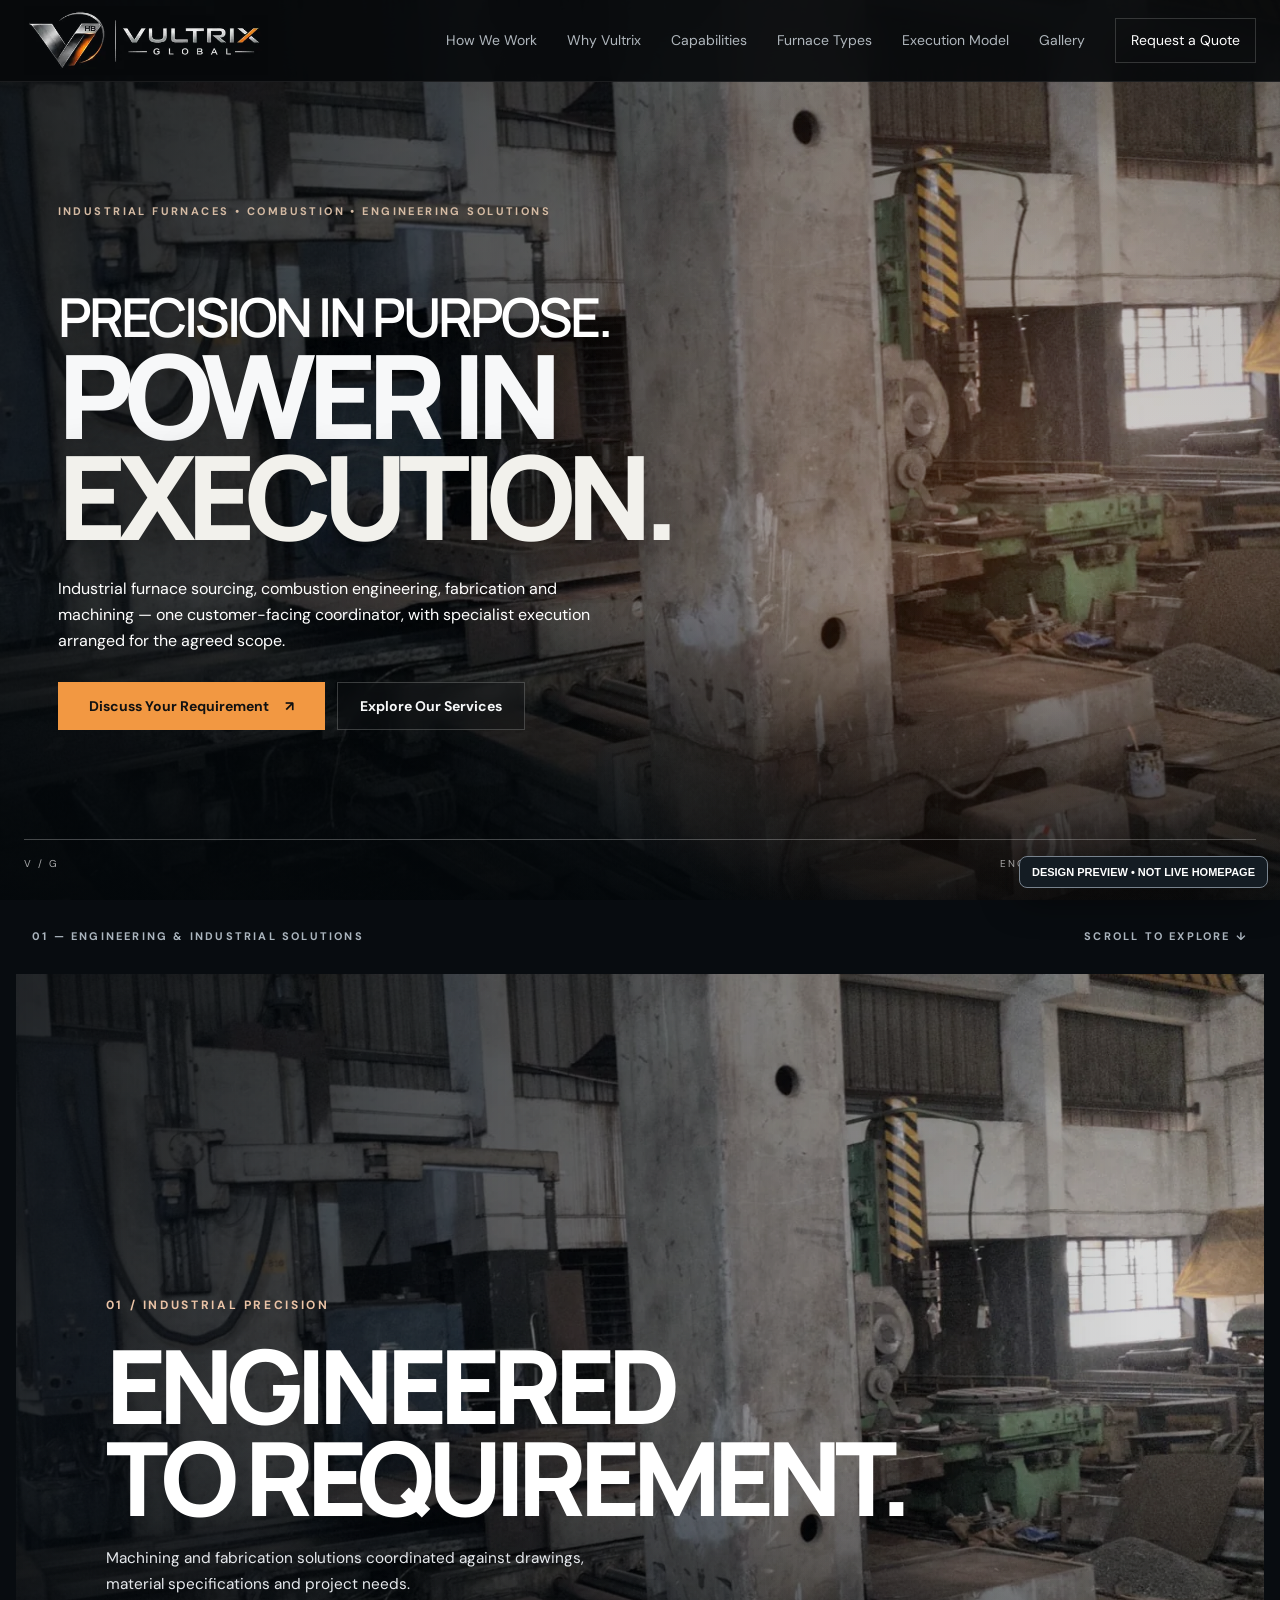
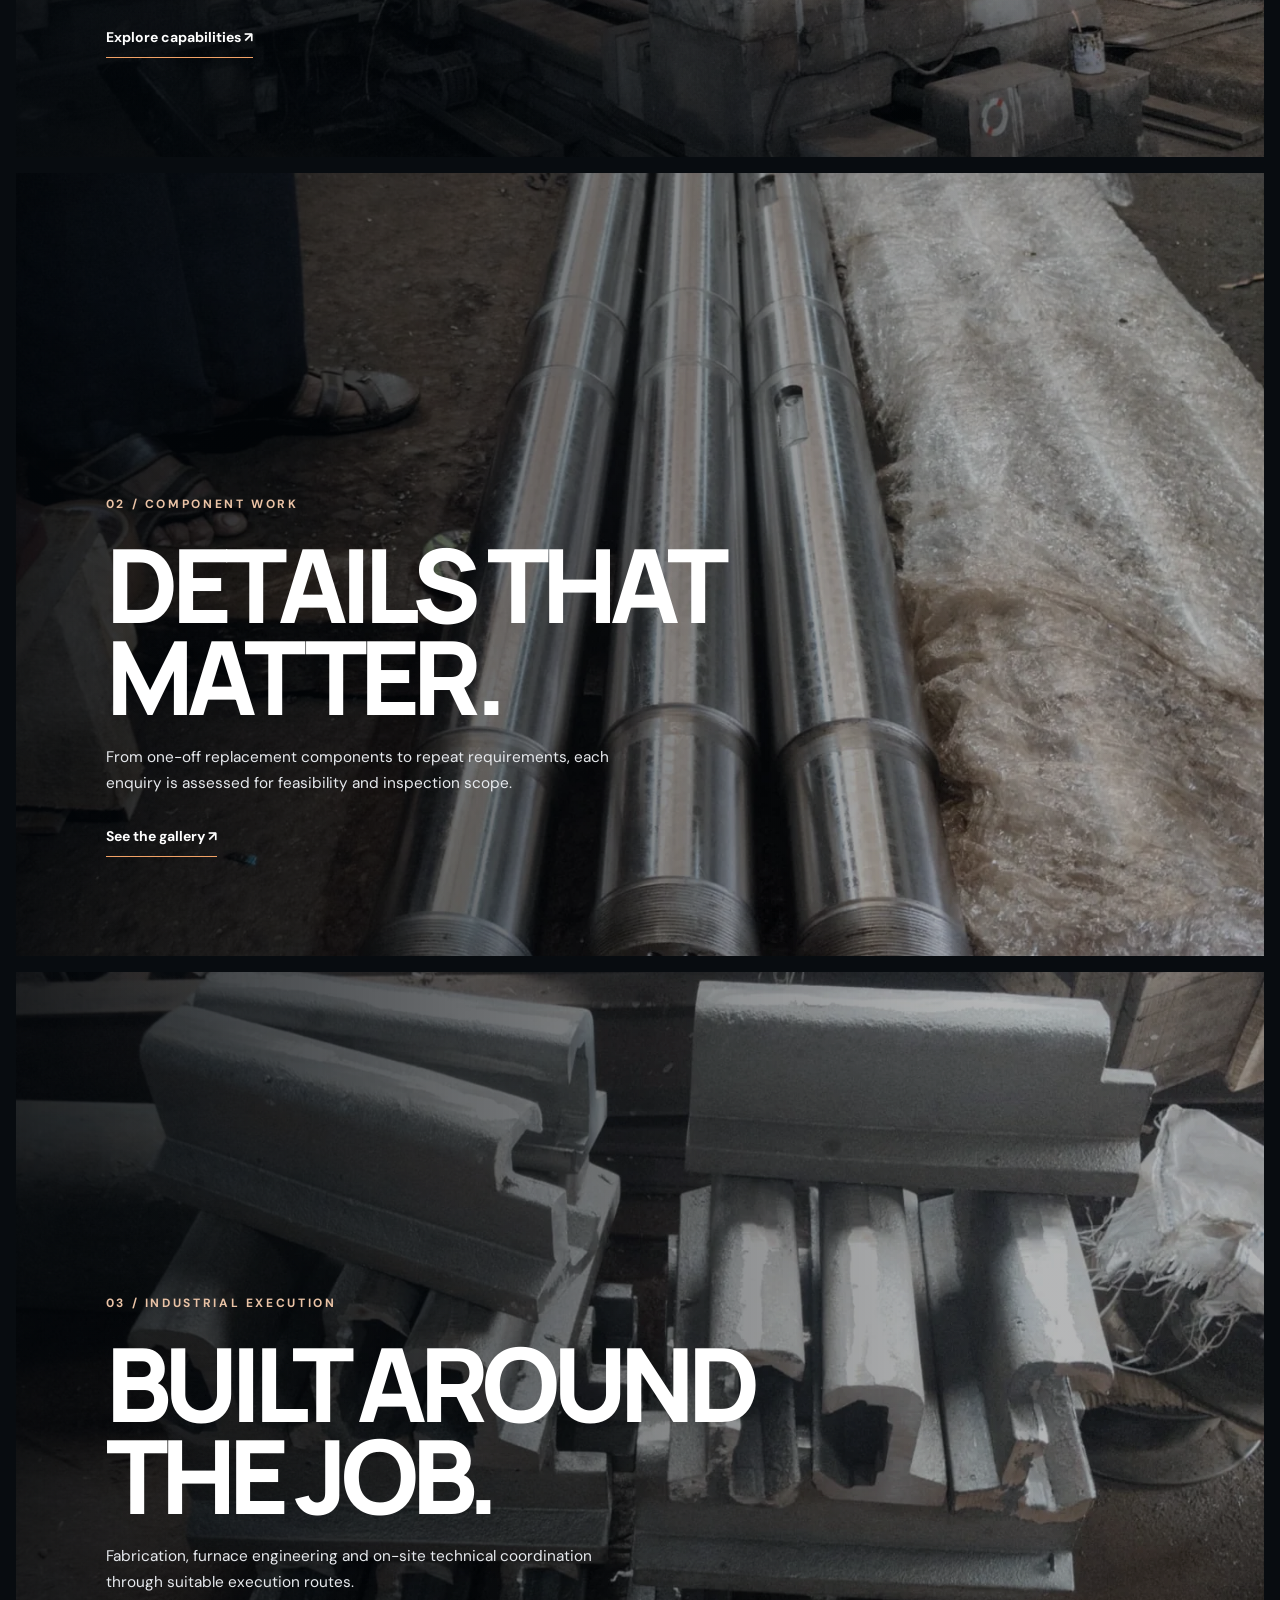
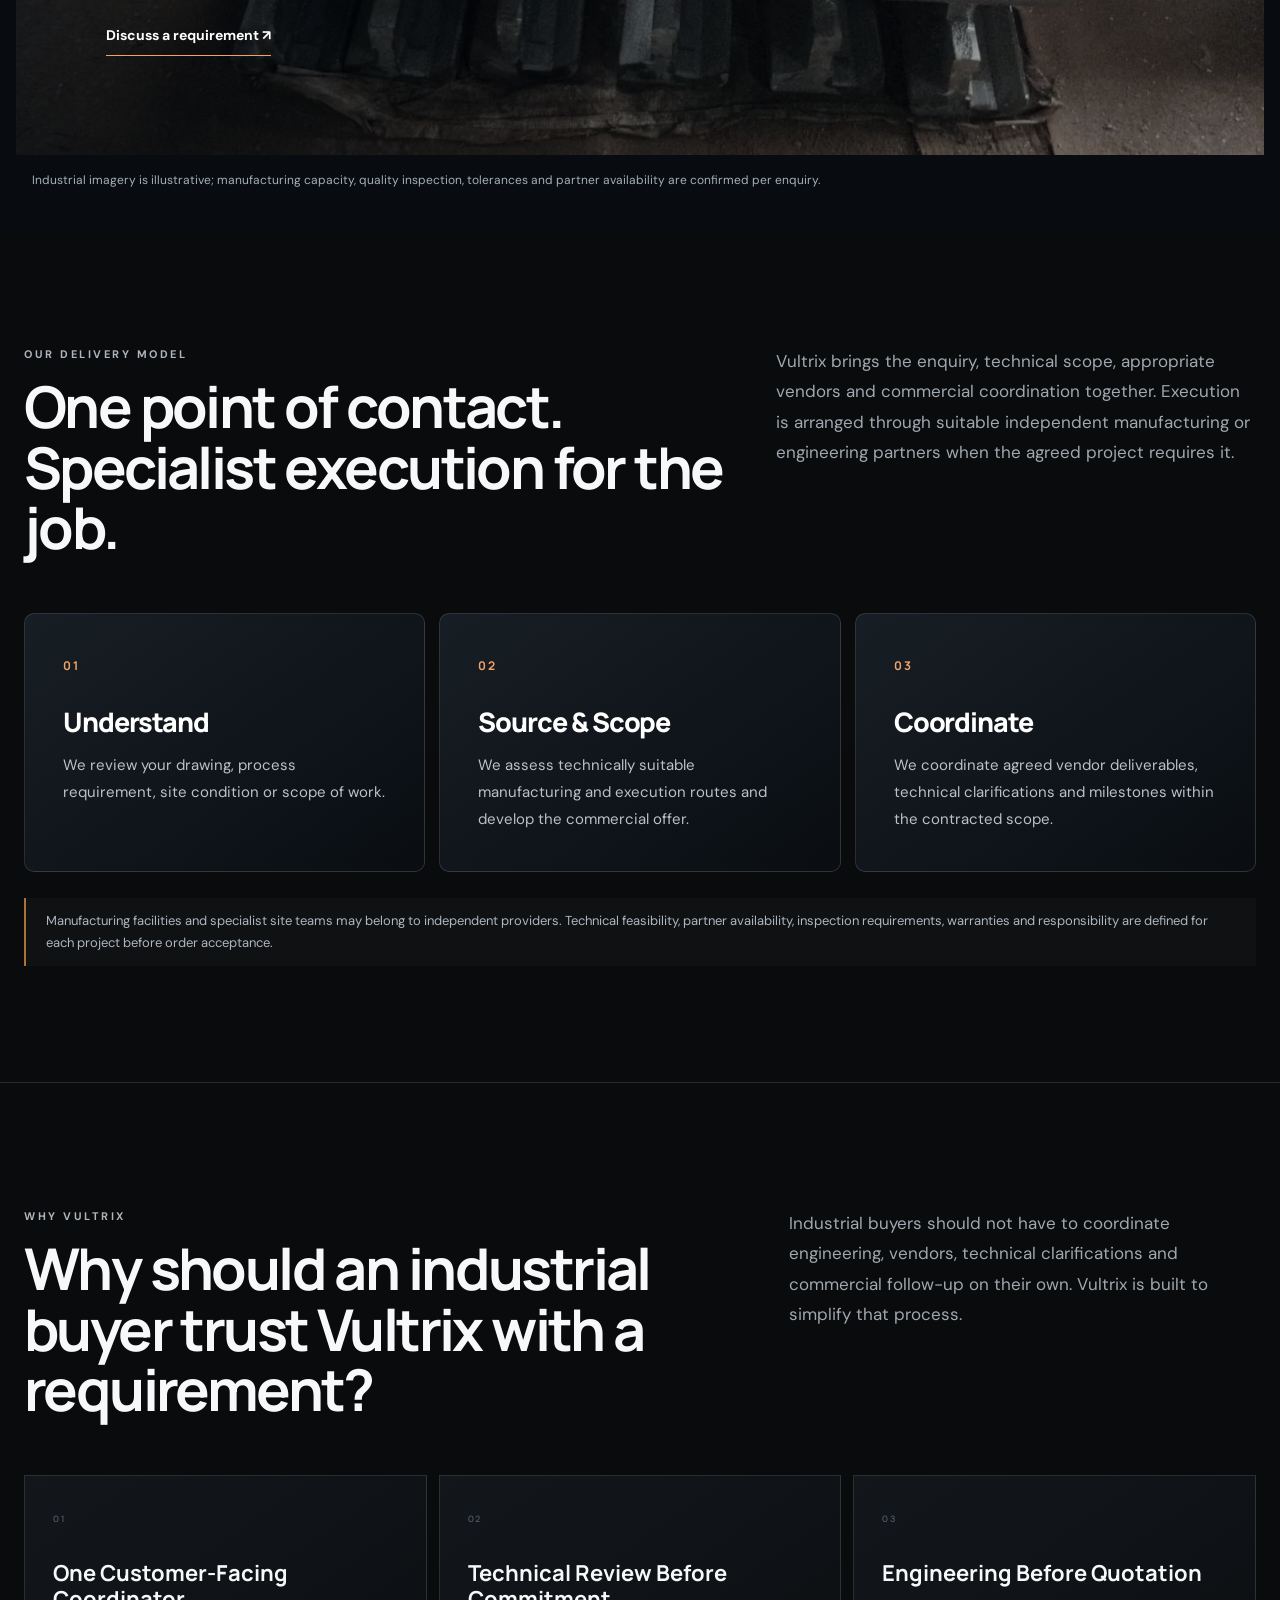
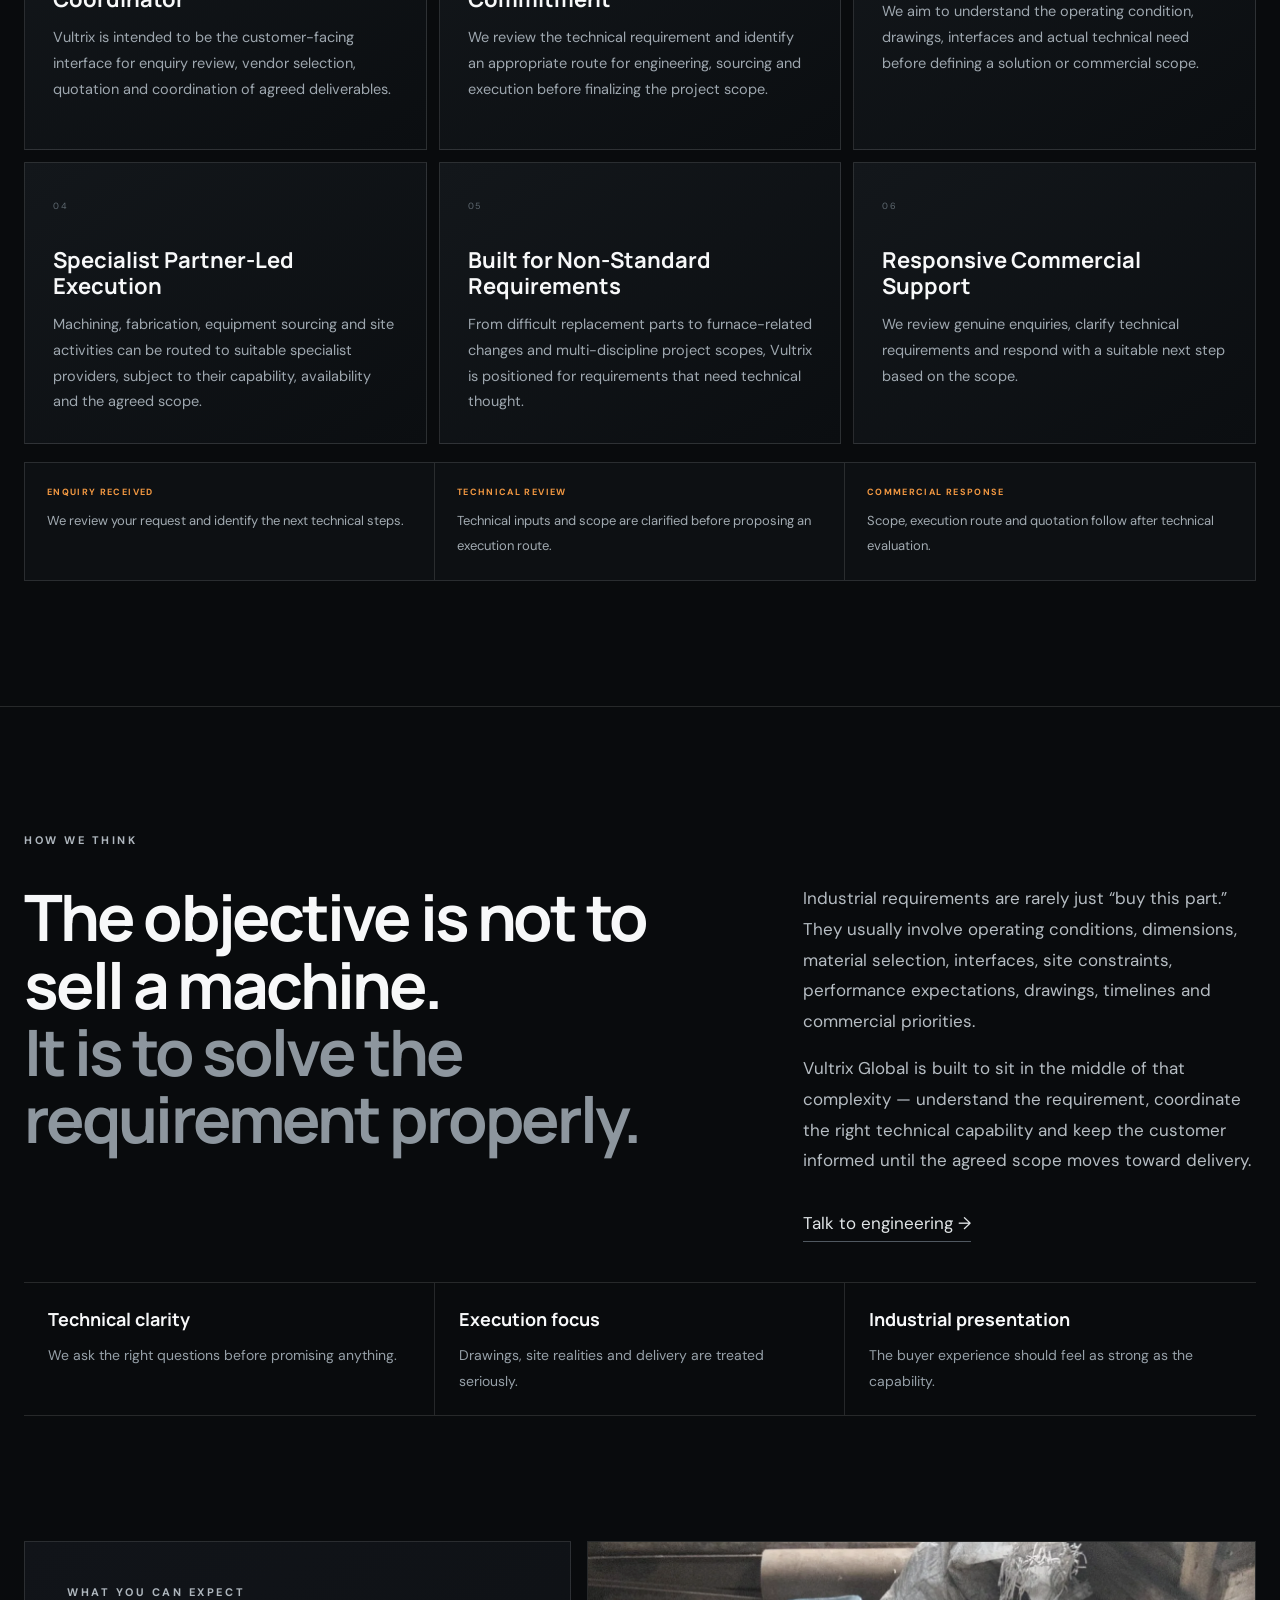
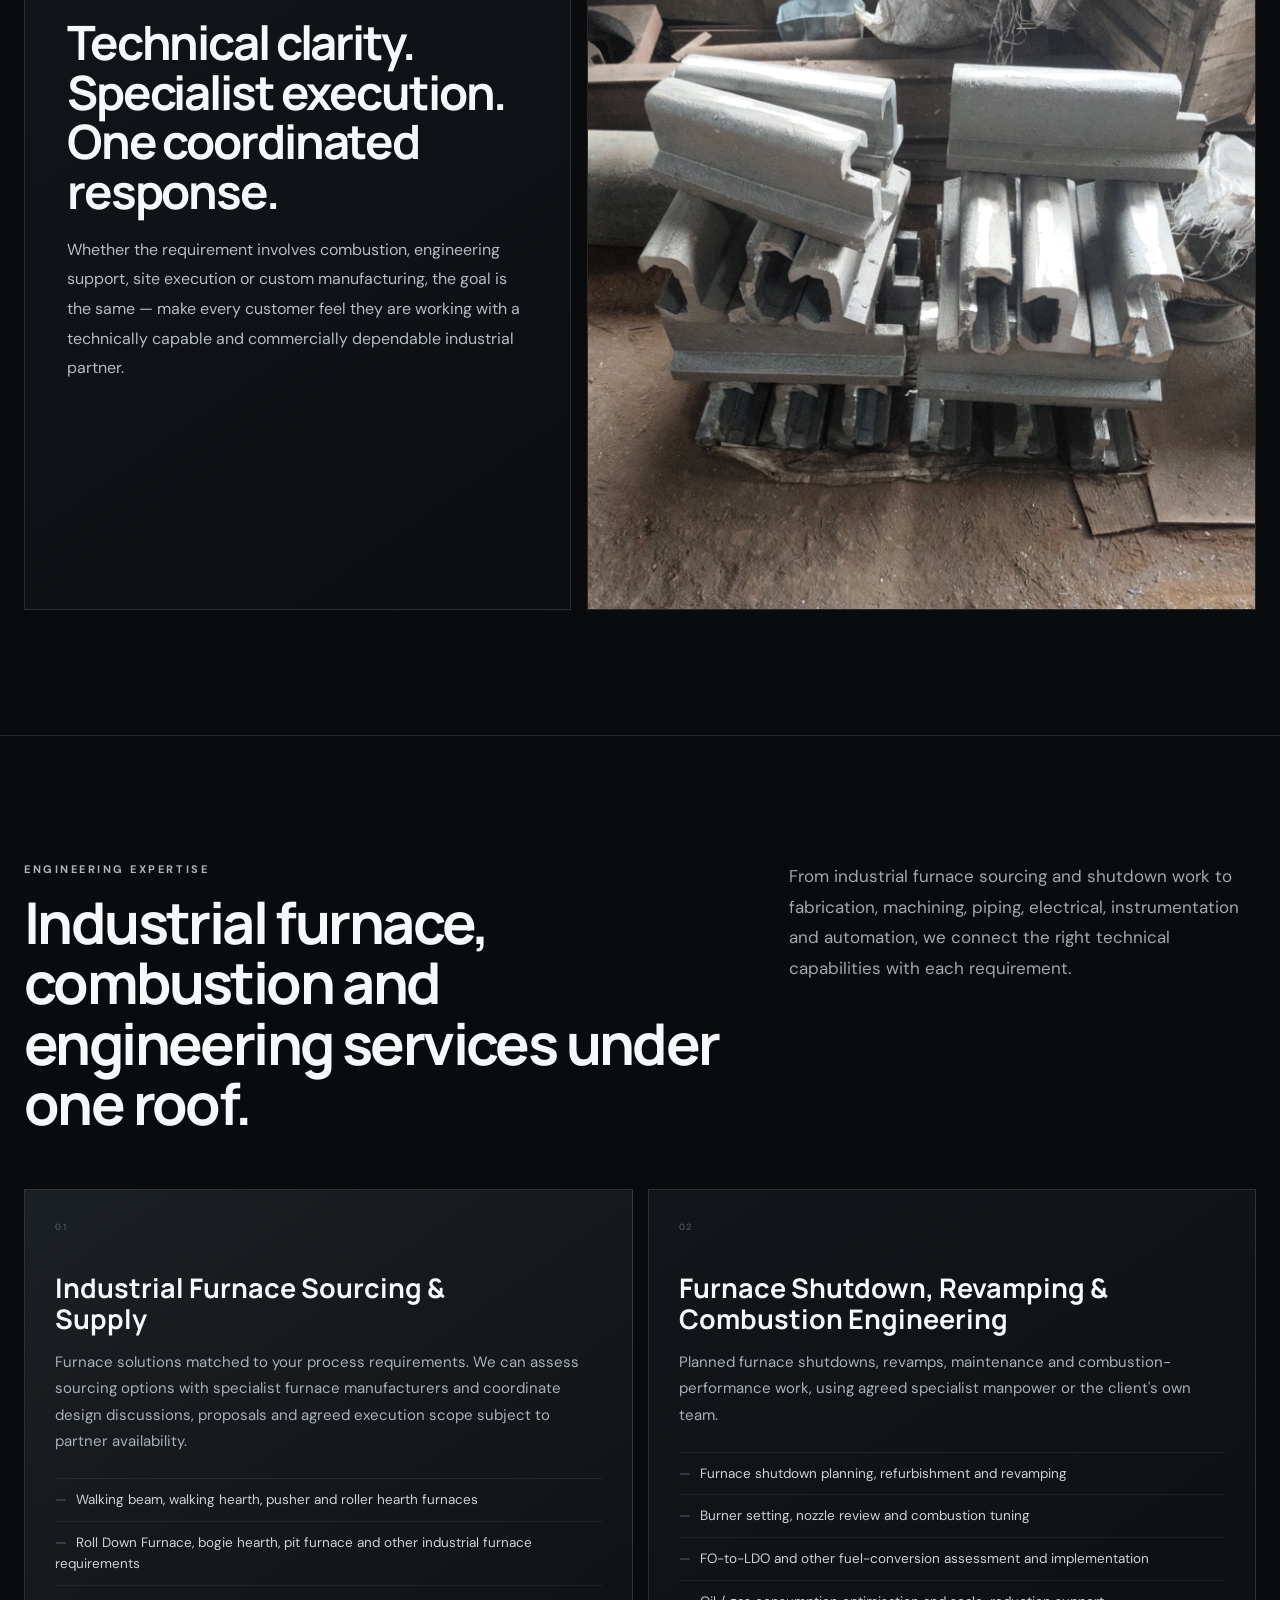
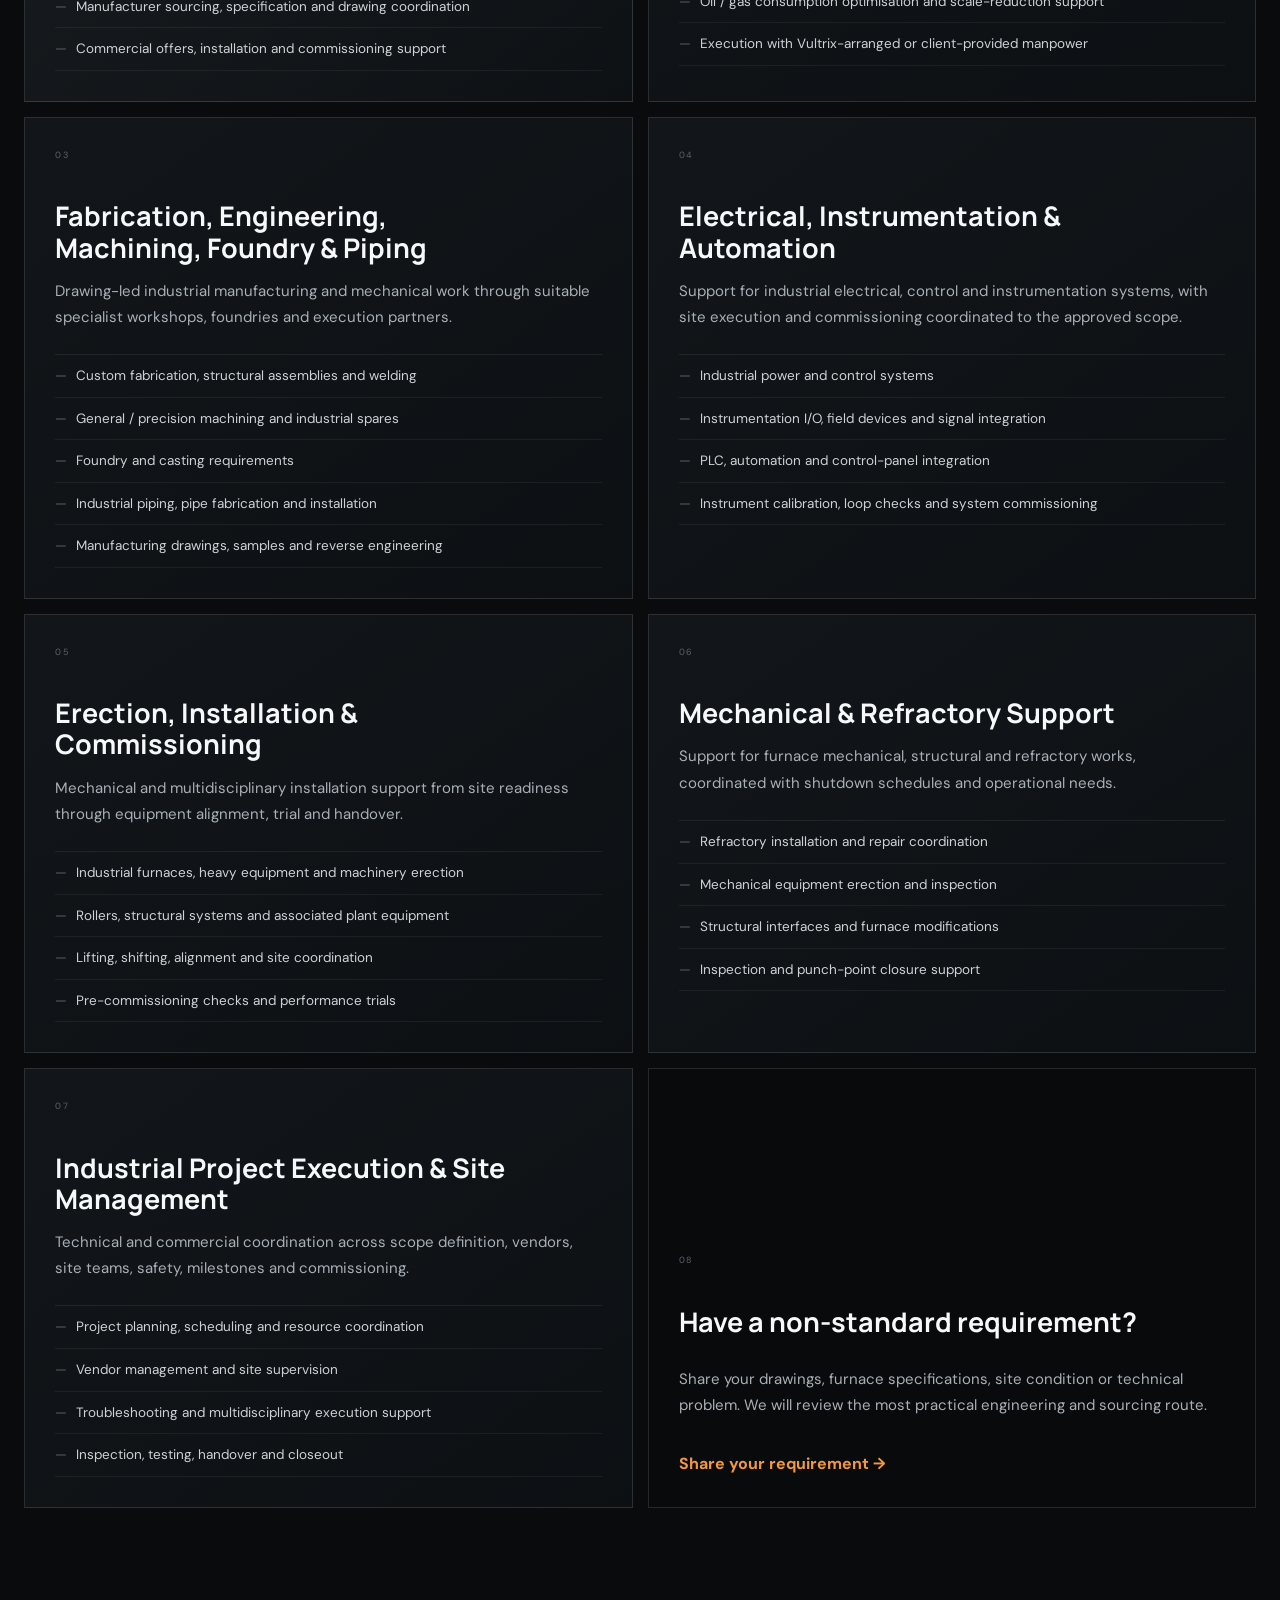
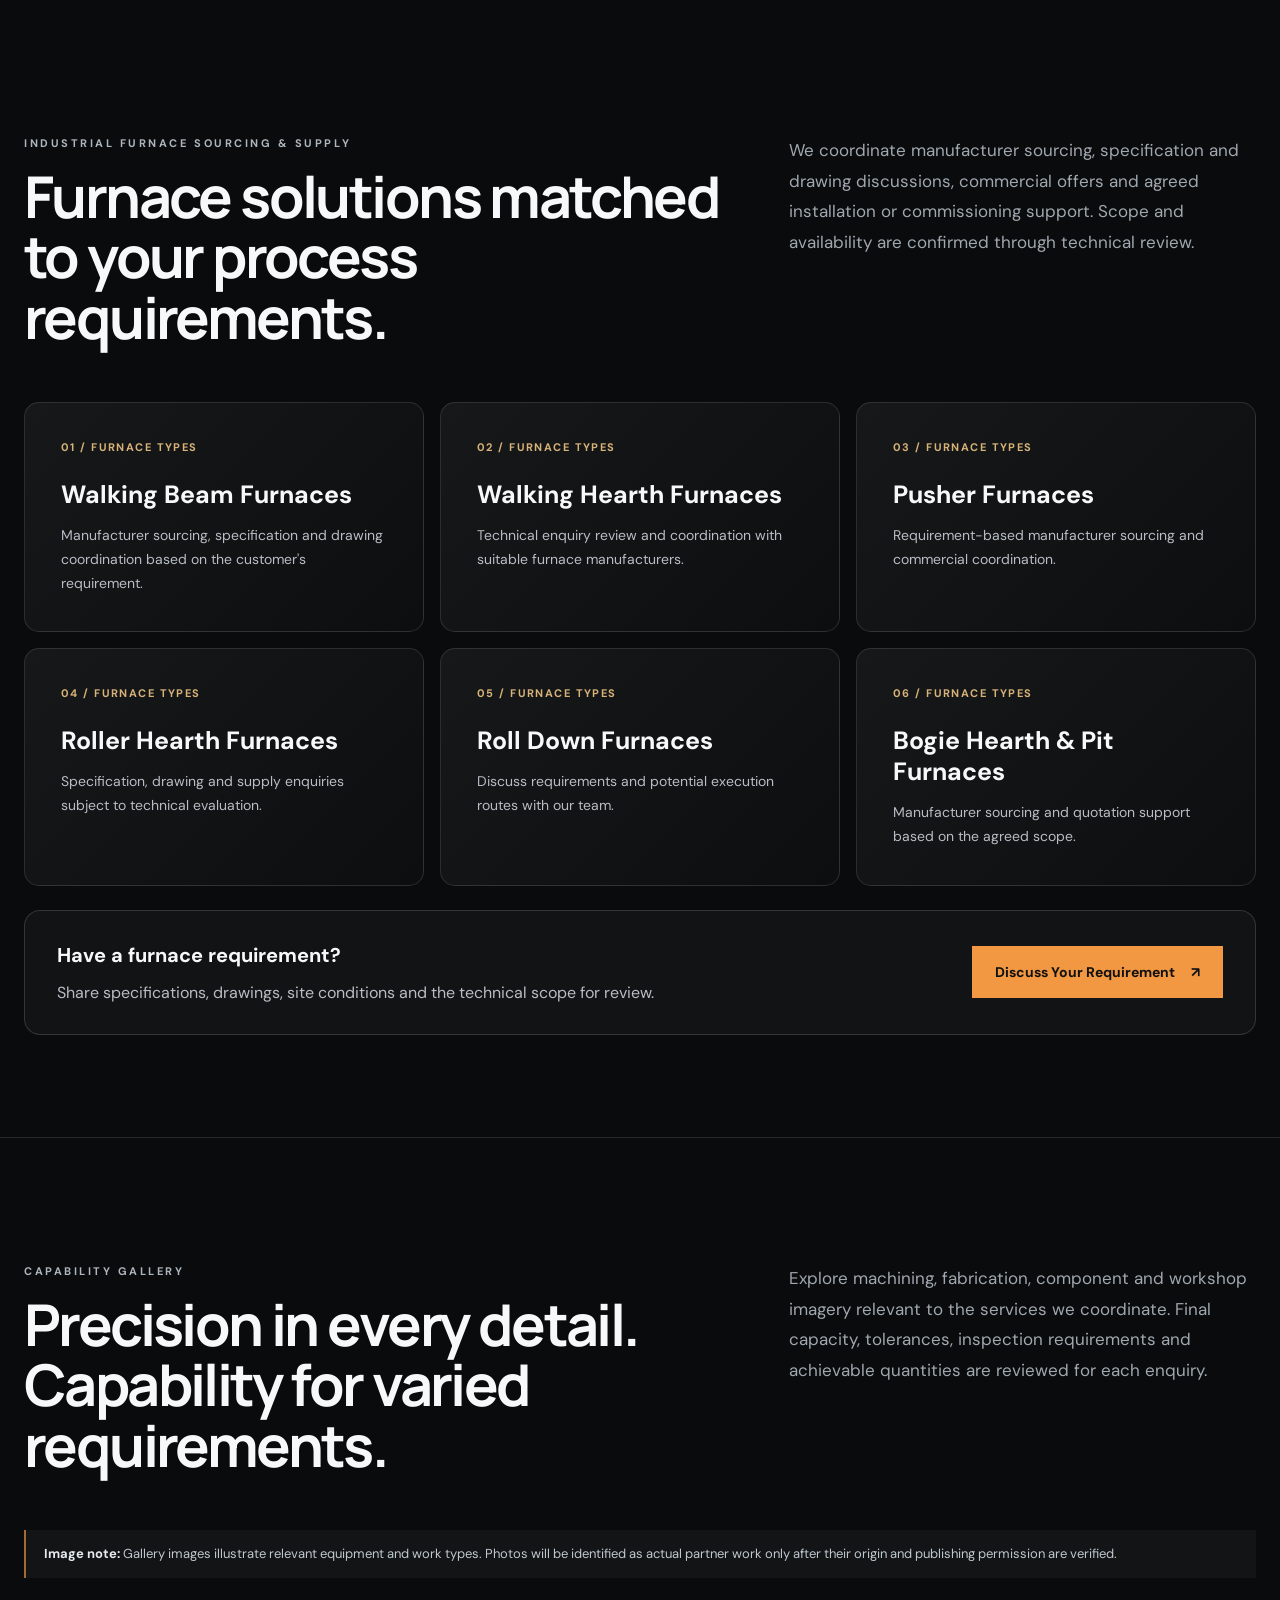
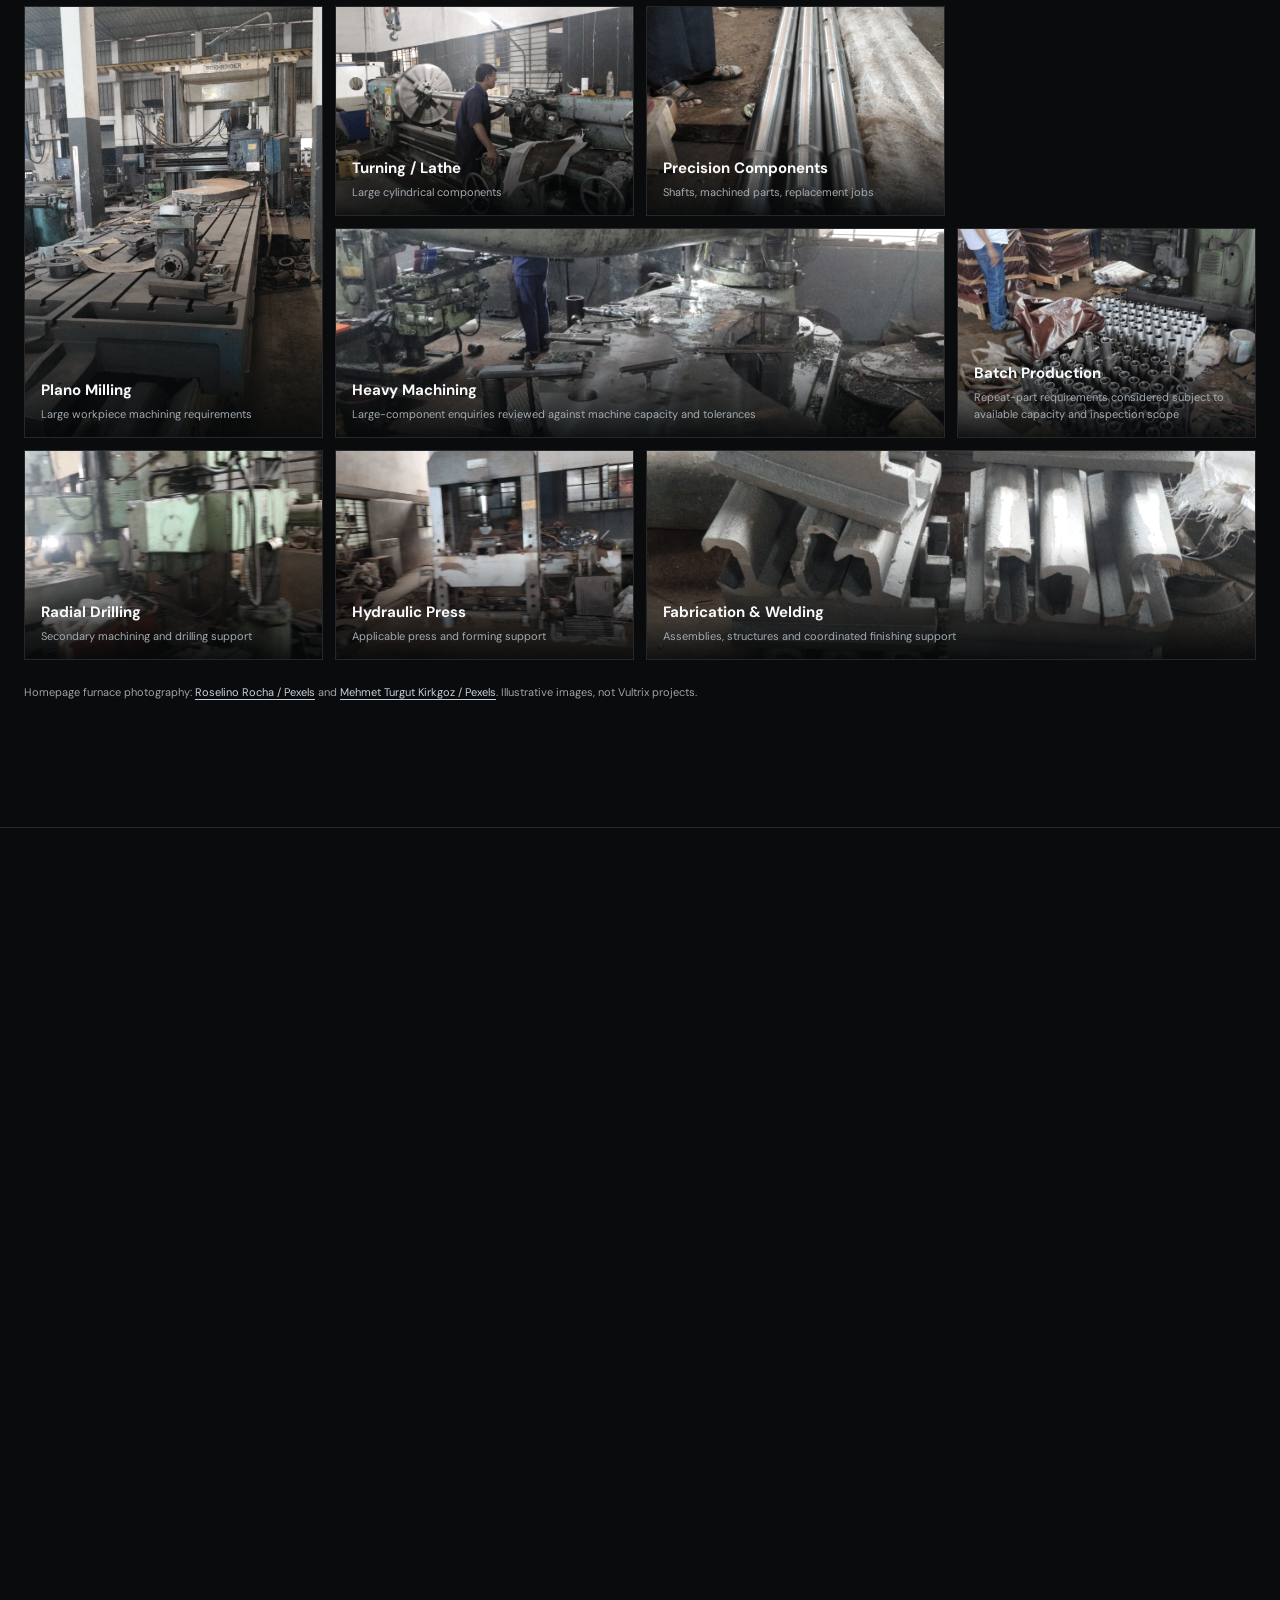
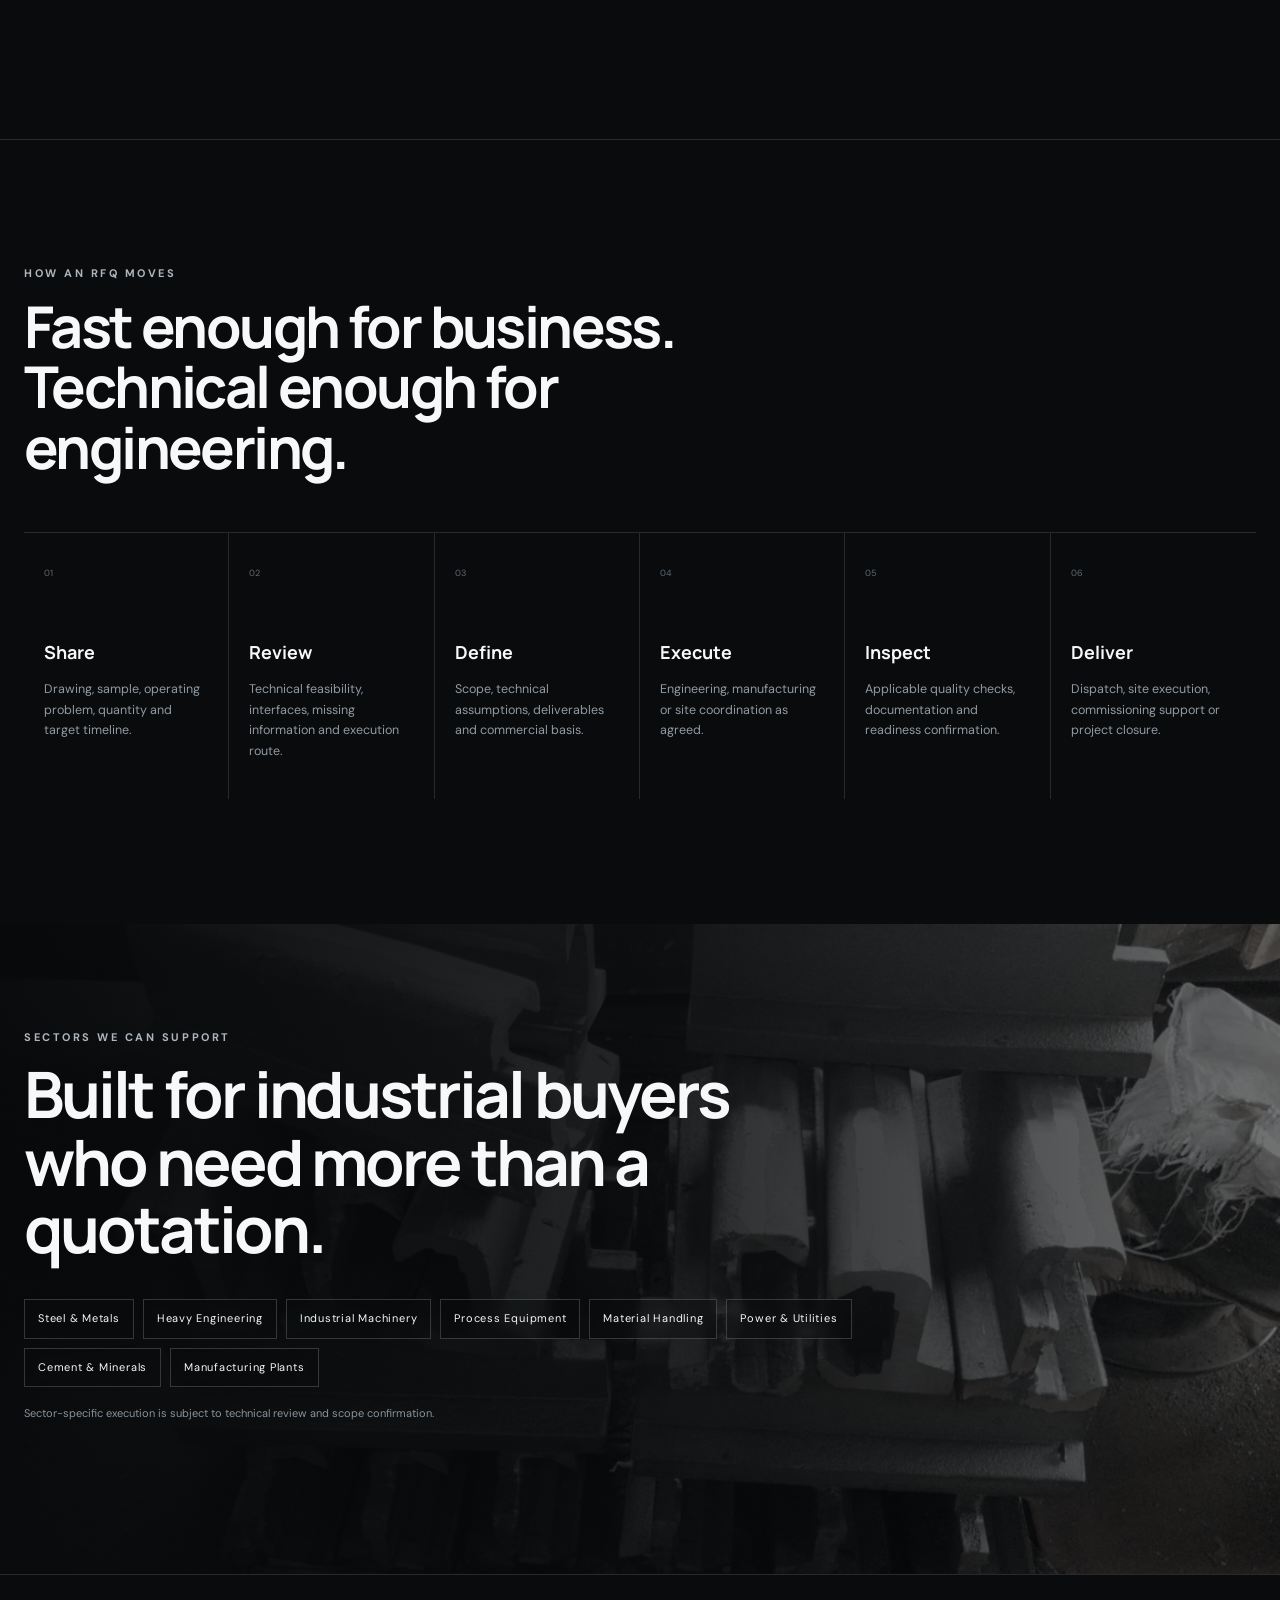
<file: preview.html>
<!DOCTYPE html>
<html lang="en">
<head>
  <meta charset="UTF-8" />
  <meta name="viewport" content="width=device-width, initial-scale=1.0" />
  <title>Vultrix Global | Cinematic Website Preview</title>
  <meta name="robots" content="noindex,nofollow" />
  <meta name="description" content="Vultrix Global: industrial furnace sourcing, erection and commissioning, furnace shutdown and revamping, combustion engineering, fabrication, machining, foundry, piping, electrical, instrumentation and automation." />
  <meta name="theme-color" content="#090b0d" />
  <meta property="og:title" content="Vultrix Global | Engineering & Industrial Solutions" />
  <meta property="og:description" content="Industrial furnace sourcing, combustion tuning, shutdown and revamping, fabrication, machining, foundry, piping, electrical, instrumentation and automation." />
  <meta property="og:type" content="website" />
  <meta name="color-scheme" content="dark" />
  <meta property="og:url" content="https://vultrixglobal.com/" />
  <link rel="canonical" href="https://vultrixglobal.com/" />
  <link rel="icon" href="assets/vultrix-brand-icon.webp?v=2" type="image/webp" />
  <link rel="preconnect" href="https://fonts.googleapis.com">
  <link rel="preconnect" href="https://fonts.gstatic.com" crossorigin>
  <link href="https://fonts.googleapis.com/css2?family=DM+Sans:wght@400;500;700&family=Manrope:wght@500;600;700;800&display=swap" rel="stylesheet">
  <link rel="stylesheet" href="preview-styles.css?v=20261114-partners4" />
</head>
<body>
  <div style="position:fixed;z-index:9999;right:12px;bottom:12px;background:#141c23;color:#fff;border:1px solid #78838e;border-radius:8px;padding:9px 12px;font:600 11px Arial,sans-serif;box-shadow:0 10px 35px #0008;pointer-events:none">DESIGN PREVIEW • NOT LIVE HOMEPAGE</div>
  <div class="cursor-glow" aria-hidden="true"></div>

  <header class="header">
    <a href="#top" class="brand" aria-label="Vultrix Global home">
      <img class="site-brand-logo" src="assets/vultrix-brand-horizontal.webp" alt="Vultrix Global silver and amber V monogram and wordmark" />
    </a>

    <button class="menu-btn" aria-label="Toggle navigation" aria-expanded="false">
      <span></span><span></span>
    </button>

    <nav class="nav">
      <a href="#delivery-model">How We Work</a>
      <a href="#why">Why Vultrix</a>
      <a href="#expertise">Capabilities</a>
      <a href="#furnaces">Furnace Types</a>
      <a href="#experience">Execution Model</a>
      <a href="#gallery">Gallery</a>
      <a class="nav-cta" href="#rfq">Request a Quote</a>
    </nav>
  </header>

  <main id="top">
    <section class="hero cinematic-ready" aria-labelledby="hero-heading">
      <div class="hero-bg cinematic-hero" aria-hidden="true">
        <div class="hero-media hero-media-primary"><img src="https://images.pexels.com/photos/38406567/pexels-photo-38406567/free-photo-of-glowing-metal-in-industrial-furnace-interior.jpeg?auto=compress&amp;cs=tinysrgb&amp;w=2400" onerror="this.onerror=null;this.src=&#39;assets/horizontal-boring.webp&#39;" alt="" fetchpriority="high" decoding="async" /></div>
        <div class="hero-media hero-media-secondary"><img src="https://images.pexels.com/photos/37502061/pexels-photo-37502061/free-photo-of-metalworkers-operating-industrial-furnace.jpeg?auto=compress&amp;cs=tinysrgb&amp;w=2400" onerror="this.onerror=null;this.src=&#39;assets/fab-hero-detail.webp&#39;" alt="" decoding="async" /></div>
        <div class="hero-overlay"></div>
        <div class="hero-industrial-glow"></div>
      </div>
      <div class="hero-frame" aria-hidden="true"><span>V / G</span><span>ENGINEERING &amp; INDUSTRIAL SOLUTIONS</span></div>
      <div class="hero-content">
        <div class="eyebrow reveal">INDUSTRIAL FURNACES • COMBUSTION • ENGINEERING SOLUTIONS</div>
        <h1 id="hero-heading" class="reveal"><span class="hero-h1-small">PRECISION IN PURPOSE.</span><br>POWER IN<br><em>EXECUTION.</em></h1>
        <p class="hero-copy reveal">
          Industrial furnace sourcing, combustion engineering, fabrication and machining — one customer-facing coordinator, with specialist execution arranged for the agreed scope.
        </p>
        <div class="hero-actions reveal">
          <a href="#rfq" class="button button-primary">Discuss Your Requirement <span>↗</span></a>
          <a href="#expertise" class="button button-ghost">Explore Our Services</a>
        </div>
      </div>
    </section>

<section class="story-intro" aria-label="Engineering capabilities">
  <div class="story-kicker reveal"><span>01 — ENGINEERING & INDUSTRIAL SOLUTIONS</span><span>SCROLL TO EXPLORE ↓</span></div>
  <div class="story-visual story-visual-one">
    <div class="story-photo"><img src="assets/horizontal-boring.webp" alt="Industrial machining equipment, illustrative capability photograph" loading="lazy"></div>
    <div class="story-shade"></div>
    <div class="story-caption reveal"><span>01 / INDUSTRIAL PRECISION</span><h2>ENGINEERED<br>TO REQUIREMENT.</h2><p>Machining and fabrication solutions coordinated against drawings, material specifications and project needs.</p><a href="#manufacturing">Explore capabilities ↗</a></div>
  </div>
  <div class="story-visual story-visual-two">
    <div class="story-photo"><img src="assets/precision-shafts.webp" alt="Illustrative precision-machined industrial components" loading="lazy"></div>
    <div class="story-shade"></div>
    <div class="story-caption reveal"><span>02 / COMPONENT WORK</span><h2>DETAILS THAT<br>MATTER.</h2><p>From one-off replacement components to repeat requirements, each enquiry is assessed for feasibility and inspection scope.</p><a href="#gallery">See the gallery ↗</a></div>
  </div>
  <div class="story-visual story-visual-three">
    <div class="story-photo"><img src="assets/fab-hero-detail.webp" alt="Illustrative fabricated industrial components" loading="lazy"></div>
    <div class="story-shade"></div>
    <div class="story-caption reveal"><span>03 / INDUSTRIAL EXECUTION</span><h2>BUILT AROUND<br>THE JOB.</h2><p>Fabrication, furnace engineering and on-site technical coordination through suitable execution routes.</p><a href="#rfq">Discuss a requirement ↗</a></div>
  </div>
  <p class="story-photo-clarity">Industrial imagery is illustrative; manufacturing capacity, quality inspection, tolerances and partner availability are confirmed per enquiry.</p>
</section>
<section class="delivery-model section" id="delivery-model">
  <div class="section-head reveal"><div><div class="section-label">OUR DELIVERY MODEL</div><h2>One point of contact. Specialist execution for the job.</h2></div><p>Vultrix brings the enquiry, technical scope, appropriate vendors and commercial coordination together. Execution is arranged through suitable independent manufacturing or engineering partners when the agreed project requires it.</p></div>
  <div class="delivery-grid">
    <article class="reveal"><span>01</span><h3>Understand</h3><p>We review your drawing, process requirement, site condition or scope of work.</p></article>
    <article class="reveal"><span>02</span><h3>Source &amp; Scope</h3><p>We assess technically suitable manufacturing and execution routes and develop the commercial offer.</p></article>
    <article class="reveal"><span>03</span><h3>Coordinate</h3><p>We coordinate agreed vendor deliverables, technical clarifications and milestones within the contracted scope.</p></article>
  </div>
  <p class="delivery-note reveal">Manufacturing facilities and specialist site teams may belong to independent providers. Technical feasibility, partner availability, inspection requirements, warranties and responsibility are defined for each project before order acceptance.</p>
</section>
<section class="why section" id="why">
      <div class="section-head reveal">
        <div>
          <div class="section-label">WHY VULTRIX</div>
          <h2>Why should an industrial buyer trust Vultrix with a requirement?</h2>
        </div>
        <p>
          Industrial buyers should not have to coordinate engineering, vendors, technical clarifications
          and commercial follow-up on their own. Vultrix is built to simplify that process.
        </p>
      </div>

      <div class="why-grid">
        <article class="why-card reveal">
          <span>01</span>
          <h3>One Customer-Facing Coordinator</h3>
          <p>Vultrix is intended to be the customer-facing interface for enquiry review, vendor selection, quotation and coordination of agreed deliverables.</p>
        </article>
        <article class="why-card reveal">
          <span>02</span>
          <h3>Technical Review Before Commitment</h3>
          <p>We review the technical requirement and identify an appropriate route for engineering, sourcing and execution before finalizing the project scope.</p>
        </article>
        <article class="why-card reveal">
          <span>03</span>
          <h3>Engineering Before Quotation</h3>
          <p>We aim to understand the operating condition, drawings, interfaces and actual technical need before defining a solution or commercial scope.</p>
        </article>
        <article class="why-card reveal">
          <span>04</span>
          <h3>Specialist Partner-Led Execution</h3>
          <p>Machining, fabrication, equipment sourcing and site activities can be routed to suitable specialist providers, subject to their capability, availability and the agreed scope.</p>
        </article>
        <article class="why-card reveal">
          <span>05</span>
          <h3>Built for Non-Standard Requirements</h3>
          <p>From difficult replacement parts to furnace-related changes and multi-discipline project scopes, Vultrix is positioned for requirements that need technical thought.</p>
        </article>
        <article class="why-card reveal">
          <span>06</span>
          <h3>Responsive Commercial Support</h3>
          <p>We review genuine enquiries, clarify technical requirements and respond with a suitable next step based on the scope.</p>
        </article>
      </div>

      <div class="promise-bar reveal">
        <div><b>ENQUIRY RECEIVED</b><span>We review your request and identify the next technical steps.</span></div>
        <div><b>TECHNICAL REVIEW</b><span>Technical inputs and scope are clarified before proposing an execution route.</span></div>
        <div><b>COMMERCIAL RESPONSE</b><span>Scope, execution route and quotation follow after technical evaluation.</span></div>
      </div>
    </section>

    <section class="positioning section" id="positioning">
      <div class="section-label reveal">HOW WE THINK</div>
      <div class="position-grid">
        <h2 class="reveal">The objective is not to sell a machine.<br><span>It is to solve the requirement properly.</span></h2>
        <div class="position-copy reveal">
          <p>
            Industrial requirements are rarely just “buy this part.” They usually involve operating conditions,
            dimensions, material selection, interfaces, site constraints, performance expectations,
            drawings, timelines and commercial priorities.
          </p>
          <p>
            Vultrix Global is built to sit in the middle of that complexity — understand the requirement,
            coordinate the right technical capability and keep the customer informed until the agreed
            scope moves toward delivery.
          </p>
          <a href="mailto:info@vultrixglobal.com?subject=Technical%20Requirement%20-%20Vultrix%20Global" class="text-link">Talk to engineering →</a>
        </div>
      </div>

      <div class="value-strip reveal">
        <div><b>Technical clarity</b><span>We ask the right questions before promising anything.</span></div>
        <div><b>Execution focus</b><span>Drawings, site realities and delivery are treated seriously.</span></div>
        <div><b>Industrial presentation</b><span>The buyer experience should feel as strong as the capability.</span></div>
      </div>
    </section>

    <section class="visual-break">
      <div class="visual-split">
        <div class="visual-copy reveal">
          <div class="section-label">WHAT YOU CAN EXPECT</div>
          <h2>Technical clarity. Specialist execution. One coordinated response.</h2>
          <p>
            Whether the requirement involves combustion, engineering support, site execution or custom
            manufacturing, the goal is the same — make every customer feel they are working with a
            technically capable and commercially dependable industrial partner.
          </p>
        </div>
        <div class="visual-image reveal">
          <img src="assets/fab-hero-detail.webp" alt="Fabricated industrial sections and shop-floor capability" />
        </div>
      </div>
    </section>

    <section class="expertise section" id="expertise">
      <div class="section-head reveal">
        <div>
          <div class="section-label">ENGINEERING EXPERTISE</div>
          <h2>Industrial furnace, combustion and engineering services under one roof.</h2>
        </div>
        <p>
          From industrial furnace sourcing and shutdown work to fabrication, machining, piping, electrical, instrumentation and automation, we connect the right technical capabilities with each requirement.
        </p>
      </div>

      <div class="service-grid">
        <article class="service-card reveal feature">
          <div class="service-number">01</div>
          <h3>Industrial Furnace Sourcing & Supply</h3>
          <p>Furnace solutions matched to your process requirements. We can assess sourcing options with specialist furnace manufacturers and coordinate design discussions, proposals and agreed execution scope subject to partner availability.</p>
          <ul>
            <li>Walking beam, walking hearth, pusher and roller hearth furnaces</li>
            <li>Roll Down Furnace, bogie hearth, pit furnace and other industrial furnace requirements</li>
            <li>Manufacturer sourcing, specification and drawing coordination</li>
            <li>Commercial offers, installation and commissioning support</li>
          </ul>
        </article>
        <article class="service-card reveal">
          <div class="service-number">02</div>
          <h3>Furnace Shutdown, Revamping & Combustion Engineering</h3>
          <p>Planned furnace shutdowns, revamps, maintenance and combustion-performance work, using agreed specialist manpower or the client's own team.</p>
          <ul>
            <li>Furnace shutdown planning, refurbishment and revamping</li>
            <li>Burner setting, nozzle review and combustion tuning</li>
            <li>FO-to-LDO and other fuel-conversion assessment and implementation</li>
            <li>Oil / gas consumption optimisation and scale-reduction support</li>
            <li>Execution with Vultrix-arranged or client-provided manpower</li>
          </ul>
        </article>
        <article class="service-card reveal">
          <div class="service-number">03</div>
          <h3>Fabrication, Engineering, Machining, Foundry & Piping</h3>
          <p>Drawing-led industrial manufacturing and mechanical work through suitable specialist workshops, foundries and execution partners.</p>
          <ul>
            <li>Custom fabrication, structural assemblies and welding</li>
            <li>General / precision machining and industrial spares</li>
            <li>Foundry and casting requirements</li>
            <li>Industrial piping, pipe fabrication and installation</li>
            <li>Manufacturing drawings, samples and reverse engineering</li>
          </ul>
        </article>
        <article class="service-card reveal">
          <div class="service-number">04</div>
          <h3>Electrical, Instrumentation & Automation</h3>
          <p>Support for industrial electrical, control and instrumentation systems, with site execution and commissioning coordinated to the approved scope.</p>
          <ul>
            <li>Industrial power and control systems</li>
            <li>Instrumentation I/O, field devices and signal integration</li>
            <li>PLC, automation and control-panel integration</li>
            <li>Instrument calibration, loop checks and system commissioning</li>
          </ul>
        </article>
        <article class="service-card reveal">
          <div class="service-number">05</div>
          <h3>Erection, Installation & Commissioning</h3>
          <p>Mechanical and multidisciplinary installation support from site readiness through equipment alignment, trial and handover.</p>
          <ul>
            <li>Industrial furnaces, heavy equipment and machinery erection</li>
            <li>Rollers, structural systems and associated plant equipment</li>
            <li>Lifting, shifting, alignment and site coordination</li>
            <li>Pre-commissioning checks and performance trials</li>
          </ul>
        </article>
        <article class="service-card reveal">
          <div class="service-number">06</div>
          <h3>Mechanical & Refractory Support</h3>
          <p>Support for furnace mechanical, structural and refractory works, coordinated with shutdown schedules and operational needs.</p>
          <ul>
            <li>Refractory installation and repair coordination</li>
            <li>Mechanical equipment erection and inspection</li>
            <li>Structural interfaces and furnace modifications</li>
            <li>Inspection and punch-point closure support</li>
          </ul>
        </article>
        <article class="service-card reveal">
          <div class="service-number">07</div>
          <h3>Industrial Project Execution & Site Management</h3>
          <p>Technical and commercial coordination across scope definition, vendors, site teams, safety, milestones and commissioning.</p>
          <ul>
            <li>Project planning, scheduling and resource coordination</li>
            <li>Vendor management and site supervision</li>
            <li>Troubleshooting and multidisciplinary execution support</li>
            <li>Inspection, testing, handover and closeout</li>
          </ul>
        </article>
        <article class="service-card reveal dark">
          <div class="service-number">08</div>
          <h3>Have a non-standard requirement?</h3>
          <p>Share your drawings, furnace specifications, site condition or technical problem. We will review the most practical engineering and sourcing route.</p>
          <a href="#rfq">Share your requirement →</a>
        </article>
      </div>
</section>


    <section class="furnace-catalogue section" id="furnaces" aria-labelledby="furnace-heading">
      <div class="section-head reveal">
        <div><div class="section-label">INDUSTRIAL FURNACE SOURCING & SUPPLY</div><h2 id="furnace-heading">Furnace solutions matched to your process requirements.</h2></div>
        <p>We coordinate manufacturer sourcing, specification and drawing discussions, commercial offers and agreed installation or commissioning support. Scope and availability are confirmed through technical review.</p>
      </div>
      <div class="furnace-grid">
        <article class="furnace-tile reveal"><span>01 / FURNACE TYPES</span><h3>Walking Beam Furnaces</h3><p>Manufacturer sourcing, specification and drawing coordination based on the customer's requirement.</p></article>
        <article class="furnace-tile reveal"><span>02 / FURNACE TYPES</span><h3>Walking Hearth Furnaces</h3><p>Technical enquiry review and coordination with suitable furnace manufacturers.</p></article>
        <article class="furnace-tile reveal"><span>03 / FURNACE TYPES</span><h3>Pusher Furnaces</h3><p>Requirement-based manufacturer sourcing and commercial coordination.</p></article>
        <article class="furnace-tile reveal"><span>04 / FURNACE TYPES</span><h3>Roller Hearth Furnaces</h3><p>Specification, drawing and supply enquiries subject to technical evaluation.</p></article>
        <article class="furnace-tile reveal"><span>05 / FURNACE TYPES</span><h3>Roll Down Furnaces</h3><p>Discuss requirements and potential execution routes with our team.</p></article>
        <article class="furnace-tile reveal"><span>06 / FURNACE TYPES</span><h3>Bogie Hearth & Pit Furnaces</h3><p>Manufacturer sourcing and quotation support based on the agreed scope.</p></article>
      </div>
      <div class="furnace-next reveal"><div><strong>Have a furnace requirement?</strong><p>Share specifications, drawings, site conditions and the technical scope for review.</p></div><a class="button button-primary" href="#rfq">Discuss Your Requirement <span>↗</span></a></div>
    </section>

    <section class="cap-gallery section" id="gallery">
      <div class="section-head reveal">
        <div>
          <div class="section-label">CAPABILITY GALLERY</div>
          <h2>Precision in every detail. Capability for varied requirements.</h2>
        </div>
        <p>
          Explore machining, fabrication, component and workshop imagery relevant to the services we coordinate.
          Final capacity, tolerances, inspection requirements and achievable quantities are reviewed for each enquiry.
        </p>
      </div>

      <p class="gallery-disclosure reveal"><strong>Image note:</strong> Gallery images illustrate relevant equipment and work types. Photos will be identified as actual partner work only after their origin and publishing permission are verified.</p>
      <div class="masonry">
        <figure class="tile tall reveal">
          <img src="assets/plano-milling.webp" alt="Plano milling setup">
          <figcaption><b>Plano Milling</b><span>Large workpiece machining requirements</span></figcaption>
        </figure>
        <figure class="tile reveal">
          <img src="assets/heavy-lathe.webp" alt="Heavy lathe machining">
          <figcaption><b>Turning / Lathe</b><span>Large cylindrical components</span></figcaption>
        </figure>
        <figure class="tile reveal">
          <img src="assets/precision-shafts.webp" alt="Precision machined shafts">
          <figcaption><b>Precision Components</b><span>Shafts, machined parts, replacement jobs</span></figcaption>
        </figure>
        <figure class="tile wide reveal">
          <img src="assets/large-machining.webp" alt="Large machining operation">
          <figcaption><b>Heavy Machining</b><span>Large-component enquiries reviewed against machine capacity and tolerances</span></figcaption>
        </figure>
        <figure class="tile reveal">
          <img src="assets/batch-components.webp" alt="Batch components">
          <figcaption><b>Batch Production</b><span>Repeat-part requirements considered subject to available capacity and inspection scope</span></figcaption>
        </figure>
        <figure class="tile reveal">
          <img src="assets/drill-detail.webp" alt="Radial drilling setup">
          <figcaption><b>Radial Drilling</b><span>Secondary machining and drilling support</span></figcaption>
        </figure>
        <figure class="tile reveal">
          <img src="assets/press-detail.webp" alt="Hydraulic press work">
          <figcaption><b>Hydraulic Press</b><span>Applicable press and forming support</span></figcaption>
        </figure>
        <figure class="tile wide reveal">
          <img src="assets/fabricated-sections.webp" alt="Fabricated sections">
          <figcaption><b>Fabrication & Welding</b><span>Assemblies, structures and coordinated finishing support</span></figcaption>
        </figure>
      </div>
      <p class="gallery-photo-note">Homepage furnace photography: <a href="https://www.pexels.com/photo/glowing-metal-in-industrial-furnace-interior-38406567/" target="_blank" rel="noopener noreferrer">Roselino Rocha / Pexels</a> and <a href="https://www.pexels.com/photo/metalworkers-operating-industrial-furnace-37502061/" target="_blank" rel="noopener noreferrer">Mehmet Turgut Kirkgoz / Pexels</a>. Illustrative images, not Vultrix projects.</p>
    </section>

    <section class="manufacturing section" id="manufacturing">
      <div class="manufacturing-intro section-head reveal">
        <div>
          <div class="section-label">MANUFACTURING & FABRICATION NETWORK</div>
          <h2>Drawings, samples and difficult components — turned into executable manufacturing.</h2>
        </div>
        <p>
          Vultrix Global coordinates engineering and manufacturing capability through specialist partners
          with heavy machining, turning, milling, boring, drilling, fabrication, welding, press work,
          finishing and component-manufacturing capability. This allows us to evaluate one-off components,
          replacement spares, development jobs and repeat requirements based on technical feasibility.
        </p>
      </div>

      <div class="manufacturing-list reveal">
        <div><span>01</span><b>Heavy & General Machining</b><p>Large and complex engineering components, subject to machine envelope and feasibility.</p></div>
        <div><span>02</span><b>Custom Component Manufacturing</b><p>Build-to-drawing and specification-based manufacturing support.</p></div>
        <div><span>03</span><b>Turning / Lathe Work</b><p>Conventional and coordinated CNC turning capability for shafts and rotational parts.</p></div>
        <div><span>04</span><b>Horizontal Boring & Milling</b><p>Machining support for large housings, plates, frames and equipment parts.</p></div>
        <div><span>05</span><b>Radial Drilling & Surface Grinding</b><p>Secondary machining and finishing operations as technically required.</p></div>
        <div><span>06</span><b>Fabrication & Welding</b><p>MIG / TIG welding, press-brake, shearing, drilling and fabricated assemblies.</p></div>
        <div><span>07</span><b>Hydraulic Press Work</b><p>Press operations and forming support for suitable industrial applications.</p></div>
        <div><span>08</span><b>Reverse Engineering & Replacement Spares</b><p>Evaluate hard-to-source components from drawings or available samples.</p></div>
        <div><span>09</span><b>One-off Development</b><p>Prototype and development work for unique industrial requirements.</p></div>
        <div><span>10</span><b>Small Batch / Repeat Production</b><p>Recurring production support where capacity, quality and commercial requirements align.</p></div>
        <div><span>11</span><b>Assembly & Reconditioning</b><p>Component-level assembly, repair and reconditioning support subject to assessment.</p></div>
        <div><span>12</span><b>Powder Coating & Finishing</b><p>Finishing coordination for fabricated parts and assemblies.</p></div>
      </div>

      <div class="network-note reveal">
        <span>EXECUTION MODEL</span>
        <p>Manufacturing is coordinated through specialist capability partners. Exact machine capacity, material grade, tolerance, inspection method and delivery commitment are confirmed during RFQ review.</p>
      </div>
    </section>

    <section class="experience section" id="experience">
      <div class="experience-visual reveal">
        <img src="assets/large-machining.webp" alt="Large industrial machining setup and engineering environment">
        <div class="experience-badge">
          <b>01</b><span>POINT</span><small>OF CUSTOMER COORDINATION</small>
        </div>
      </div>

      <div class="experience-copy reveal">
        <div class="section-label">PARTNER-LED EXECUTION</div>
        <h2>The right technical capability, aligned to each requirement.</h2>
        <p class="lead">
          Vultrix Global develops customer requirements and coordinates suitable technical and execution resources for agreed projects. Engineering, manufacturing and on-site activities may be carried out by independent specialist partners under the agreed commercial and technical scope.
        </p>

        <div class="experience-points">
          <div><b>Furnace & combustion</b><span>Requirements related to furnace sourcing, combustion settings, fuel conversion, shutdown and revamping, subject to technical feasibility.</span></div>
          <div><b>Mechanical execution</b><span>Erection, shifting, alignment and installation support through suitably assessed execution resources.</span></div>
          <div><b>Electrical & instrumentation</b><span>Scope definition and vendor coordination for electrical, instrumentation and automation requirements.</span></div>
          <div><b>Refractory & multidisciplinary projects</b><span>Coordinated assessment of furnace refractory and related multidisciplinary project scopes.</span></div>
          <div><b>Project coordination</b><span>Clarifying deliverables, vendors, milestones, inspection expectations and agreed handover requirements.</span></div>
          <div><b>Fabrication & machining</b><span>Drawing-led part manufacturing, repair, assembly and machining enquiries through appropriate workshop providers.</span></div>
        </div>

        <div class="experience-strip">
          <span>WALKING BEAM</span><span>WALKING HEARTH</span><span>PUSHER</span><span>ROLLER HEARTH</span><span>CAL</span><span>GGL</span><span>BOGIE</span><span>PIT FURNACE</span><span>ROLL DOWN FURNACE</span>
        </div>
      </div>
    </section>

    <section class="rfq-process section">
      <div class="section-head reveal">
        <div>
          <div class="section-label">HOW AN RFQ MOVES</div>
          <h2>Fast enough for business. Technical enough for engineering.</h2>
        </div>
      </div>
      <div class="process-line">
        <article class="reveal"><span>01</span><b>Share</b><p>Drawing, sample, operating problem, quantity and target timeline.</p></article>
        <article class="reveal"><span>02</span><b>Review</b><p>Technical feasibility, interfaces, missing information and execution route.</p></article>
        <article class="reveal"><span>03</span><b>Define</b><p>Scope, technical assumptions, deliverables and commercial basis.</p></article>
        <article class="reveal"><span>04</span><b>Execute</b><p>Engineering, manufacturing or site coordination as agreed.</p></article>
        <article class="reveal"><span>05</span><b>Inspect</b><p>Applicable quality checks, documentation and readiness confirmation.</p></article>
        <article class="reveal"><span>06</span><b>Deliver</b><p>Dispatch, site execution, commissioning support or project closure.</p></article>
      </div>
    </section>

    <section class="industries section" id="industries">
      <div class="industries-bg">
        <img src="assets/fabricated-sections.webp" alt="Industrial fabricated components">
      </div>
      <div class="industries-content">
        <div class="section-label reveal">SECTORS WE CAN SUPPORT</div>
        <h2 class="reveal">Built for industrial buyers who need more than a quotation.</h2>
        <div class="industry-tags reveal">
          <span>Steel & Metals</span>
          <span>Heavy Engineering</span>
          <span>Industrial Machinery</span>
          <span>Process Equipment</span>
          <span>Material Handling</span>
          <span>Power & Utilities</span>
          <span>Cement & Minerals</span>
          <span>Manufacturing Plants</span>
        </div>
        <p class="industry-note reveal">Sector-specific execution is subject to technical review and scope confirmation.</p>
      </div>
    </section>

    <section class="rfq section" id="rfq">
      <div class="rfq-panel">
        <div class="rfq-copy reveal">
          <div class="section-label">REQUEST A QUOTE • SHARE A DRAWING • ASK A TECHNICAL QUESTION</div>
          <h2>Start with the requirement.<br><span>We’ll take it from there.</span></h2>
          <p>
            Share whatever you already have — a drawing, photograph, sample description, operating issue,
            target capacity, quantity or timeline. You do not need a perfectly prepared RFQ before contacting us.
          </p>
          <div class="response-commitment">
            <b>ENQUIRY REVIEW</b>
            <span>We review requirements and confirm the next technical and commercial steps based on scope and available resources.</span>
          </div>
          <div class="contact-details">
            <a href="mailto:info@vultrixglobal.com">info@vultrixglobal.com</a>
            <a class="whatsapp-link" href="https://wa.me/919920342119?text=Hello%20Vultrix%20Global%2C%20I%20would%20like%20to%20discuss%20an%20industrial%20requirement." target="_blank" rel="noopener">Start on WhatsApp ↗</a>
            <span>vultrixglobal.com</span>
          </div>
        </div>

        <form class="rfq-form reveal" id="rfq-form">
          <div class="form-row">
            <label>Your name<input id="name" required placeholder="Name"></label>
            <label>Company<input id="company" placeholder="Company / plant"></label>
          </div>
          <label>What do you need?
            <select id="service">
              <option>Industrial Furnace Sourcing / Supply</option>
              <option>Furnace Shutdown / Revamping</option>
              <option>Furnace / Combustion Engineering</option>
              <option>Fuel Conversion / Burner Requirement</option>
              <option>Custom Machining / Component</option>
              <option>Fabrication / Welding</option>
              <option>Foundry / Casting</option>
              <option>Industrial Piping</option>
              <option>Erection / Commissioning Support</option>
              <option>Electrical / Instrumentation / Automation</option>
              <option>Replacement Spare / Reverse Engineering</option>
              <option>Other Industrial Requirement</option>
            </select>
          </label>
          <div class="form-row">
            <label>Your email<input id="email" type="email" placeholder="name@company.com"></label>
            <label>Preferred contact
              <select id="contactpref">
                <option>Email</option>
                <option>WhatsApp</option>
              </select>
            </label>
          </div>
          <div class="rfq-technical"><label>Process / Furnace type<input id="furnace-type" placeholder="e.g. Walking beam, bogie hearth, existing furnace"></label><label>Fuel / energy source<input id="fuel-type" placeholder="e.g. FO, LDO, gas, electric"></label><label>Temperature / throughput<input id="operating-spec" placeholder="If known: °C, tonnes/hour, dimensions"></label></div>
          <label>Requirement<textarea id="requirement" required rows="6" placeholder="Tell us the problem, component, project scope, quantity / capacity, operating condition and timeline..."></textarea></label>
          <div class="rfq-actions">
            <button type="submit" class="button button-primary">Prepare Email RFQ <span>↗</span></button>
            <button type="button" id="whatsapp-rfq" class="button button-ghost">Continue on WhatsApp</button>
          </div>
          <small>You can attach drawings, photographs and specifications after the message opens.</small>
        </form>
      </div>
    </section>
  </main>

  <div class="mobile-contact-rail" aria-label="Quick contact">
    <a href="#rfq">Request Quote</a>
    <a href="https://wa.me/919920342119?text=Hello%20Vultrix%20Global%2C%20I%20would%20like%20to%20discuss%20an%20industrial%20requirement." target="_blank" rel="noopener">WhatsApp</a>
    <a href="mailto:info@vultrixglobal.com">Email</a>
  </div>
<footer class="footer">
    <div class="footer-brand">
      <img class="footer-official-logo" src="assets/vultrix-brand-horizontal.webp" alt="Vultrix Global silver and amber wordmark" loading="lazy" />
    </div>
    <div class="footer-right">
      <a href="mailto:info@vultrixglobal.com">info@vultrixglobal.com</a>
      <span>vultrixglobal.com</span>
      <span>© <b id="year"></b> Vultrix Global. All rights reserved.</span>
    </div>
    
  </footer>

  <script src="preview-script.js?v=20261114-cinematic2"></script>
</body>
</html>
</file>
<file: preview-styles.css>
:root{
  --ink:#090b0d;
  --ink2:#0f1215;
  --panel:#14181c;
  --panel2:#1a1f24;
  --paper:#eceff1;
  --white:#f7f8f9;
  --silver:#a9b1b8;
  --muted:#7d8790;
  --line:rgba(255,255,255,.12);
  --line2:rgba(255,255,255,.08);
  --lime:#d8e25c;
  --max:1280px;
}
*{box-sizing:border-box}
html{scroll-behavior:smooth}
body{margin:0;background:var(--ink);color:var(--white);font-family:"DM Sans",Arial,sans-serif;line-height:1.6;overflow-x:hidden;font-size:16px;text-rendering:optimizeLegibility;-webkit-font-smoothing:antialiased;-moz-osx-font-smoothing:grayscale}
a{color:inherit;text-decoration:none}
img{display:block;width:100%}
button,input,textarea,select{font:inherit}
::selection{background:var(--lime);color:#111}

.cursor-glow{position:fixed;width:420px;height:420px;border-radius:50%;background:radial-gradient(circle,rgba(216,226,92,.05),transparent 65%);pointer-events:none;z-index:0;transform:translate(-50%,-50%);display:none}
@media (pointer:fine){.cursor-glow{display:block}}

.header{height:82px;position:fixed;top:0;left:0;right:0;z-index:50;display:flex;align-items:center;justify-content:space-between;padding:0 max(24px,calc((100vw - var(--max))/2));background:rgba(7,9,11,.78);border-bottom:1px solid rgba(255,255,255,.08);backdrop-filter:blur(18px)}
.brand{display:flex;align-items:center;gap:13px}
.brand-symbol{width:39px;height:39px;fill:#edf0f1}
.brand-symbol .cut{fill:#0c0e10}
.brand-text{display:flex;flex-direction:column;line-height:1}
.brand-text strong,.footer-brand strong{font-family:"Manrope";font-size:13px;letter-spacing:.11em}
.brand-text small,.footer-brand small{font-size:8px;color:#7f8991;letter-spacing:.16em;margin-top:7px}
.nav{display:flex;align-items:center;gap:30px;color:#b0b7bd;font-size:14px}
.nav a:hover{color:white}
.nav-cta{border:1px solid rgba(255,255,255,.17);padding:10px 15px;color:#fff!important}
.menu-btn{display:none;background:none;border:0;width:44px;height:44px}
.menu-btn span{display:block;height:1px;background:#fff;margin:7px 4px}

.hero{min-height:820px;position:relative;display:flex;align-items:flex-start;overflow:hidden;padding-top:150px;padding-bottom:70px}
.hero-bg{position:absolute;inset:0}
.hero-bg img{height:100%;object-fit:cover;object-position:center 57%;filter:saturate(.55) contrast(1.12) brightness(.63)}
.hero-overlay{position:absolute;inset:0;background:
  linear-gradient(90deg,rgba(5,7,9,.97) 0%,rgba(5,7,9,.86) 43%,rgba(5,7,9,.3) 76%,rgba(5,7,9,.45) 100%),
  linear-gradient(0deg,#090b0d 0%,transparent 25%)}
.hero-content{position:relative;z-index:3;width:min(var(--max),calc(100% - 48px));margin:0 auto}
.eyebrow,.section-label{font-size:11px;font-weight:700;color:#aeb6bd;letter-spacing:.23em;text-transform:uppercase}
.hero h1{font-family:"Manrope";font-size:clamp(54px,6vw,92px);line-height:.96;letter-spacing:-.055em;margin:22px 0 28px;max-width:940px}
.hero h1 span{color:#9ca5ac;font-weight:600}
.hero-copy{max-width:800px;color:#c7cdd2;font-size:18px;line-height:1.78}
.hero-actions{display:flex;gap:12px;flex-wrap:wrap;margin-top:34px}
.button{min-height:52px;padding:0 22px;display:inline-flex;align-items:center;justify-content:center;gap:16px;border:1px solid rgba(255,255,255,.2);font-size:14px;font-weight:700;transition:.2s ease;cursor:pointer}
.button-primary{background:var(--lime);border-color:var(--lime);color:#111}
.button-primary:hover{background:#edf56c;transform:translateY(-2px)}
.button-ghost{background:rgba(15,18,21,.42);backdrop-filter:blur(8px)}
.button-ghost:hover{background:rgba(255,255,255,.08)}
.button.full{width:100%}
.hero-proof{display:grid;grid-template-columns:175px 185px 1fr;gap:28px;margin-top:44px;border-top:1px solid rgba(255,255,255,.13);max-width:800px;padding-top:20px}
.hero-proof div{display:flex;flex-direction:column}
.hero-proof strong{font-family:"Manrope";font-size:19px}
.hero-proof span{font-size:10px;color:#8e979f;line-height:1.45;margin-top:5px;text-transform:uppercase;letter-spacing:.08em}

.hero-side{position:absolute;right:max(24px,calc((100vw - var(--max))/2));top:185px;z-index:4;width:300px;display:flex;flex-direction:column;gap:14px}
.hero-mini-card{border:1px solid rgba(255,255,255,.13);background:rgba(12,15,18,.62);backdrop-filter:blur(10px);padding:18px}
.hero-mini-card span{font-size:9px;letter-spacing:.18em;color:#98a1a8}
.hero-mini-card b{display:block;font-family:"Manrope";font-size:18px;line-height:1.2;margin:11px 0 6px}
.hero-mini-card small{display:block;color:#9aa3aa;font-size:13px;line-height:1.55}

.hb-plate{border:1px solid rgba(255,255,255,.18);background:linear-gradient(145deg,rgba(54,60,65,.74),rgba(17,20,23,.84));box-shadow:inset 1px 1px 0 rgba(255,255,255,.09),inset -1px -1px 0 rgba(0,0,0,.7),0 12px 30px rgba(0,0,0,.3);color:#727a80;text-shadow:0 1px 0 #000;position:relative}
.hero-hb{position:absolute;z-index:4;right:max(28px,calc((100vw - var(--max))/2));bottom:40px;width:180px;height:80px;display:flex;align-items:center;justify-content:center;gap:12px;transform:rotate(-1deg)}
.hb-plate b{font-family:"Manrope";font-size:26px;letter-spacing:.07em}
.hb-plate small{font-size:7px;letter-spacing:.15em;max-width:65px;line-height:1.4}
.screw{width:5px;height:5px;border-radius:50%;background:#353a3e;box-shadow:inset 1px 1px 0 #687078;position:absolute}
.s1{left:8px;top:8px}.s2{right:8px;bottom:8px}
.scroll-cue{position:absolute;left:max(24px,calc((100vw - var(--max))/2));bottom:35px;z-index:4;font-size:8px;letter-spacing:.2em;color:#69737b;display:flex;gap:12px}

.section{max-width:var(--max);margin:0 auto;padding:125px 24px}
.positioning{border-top:1px solid var(--line)}
.position-grid{display:grid;grid-template-columns:1.2fr .8fr;gap:100px;margin-top:34px}
.position-grid h2,.section-head h2,.leadership h2,.industries h2,.rfq h2,.visual-copy h2{font-family:"Manrope";font-size:clamp(38px,5vw,66px);line-height:1.05;letter-spacing:-.045em;margin:0}
.position-grid h2 span,.rfq h2 span{color:#8d969e}
.position-copy{font-size:17px;color:#b6bdc3;line-height:1.8}
.position-copy p:first-child{margin-top:0}
.text-link{display:inline-block;margin-top:15px;color:#e1e5e7;border-bottom:1px solid #505860;padding-bottom:3px}
.value-strip{margin-top:40px;display:grid;grid-template-columns:repeat(3,1fr);border-top:1px solid var(--line);border-bottom:1px solid var(--line)}
.value-strip div{padding:22px 24px;border-right:1px solid var(--line)}
.value-strip div:last-child{border-right:0}
.value-strip b{display:block;font-family:"Manrope";font-size:18px;margin-bottom:8px}
.value-strip span{font-size:14px;color:#96a0a8;line-height:1.6}

.visual-break{padding:0 24px 125px;max-width:var(--max);margin:0 auto}
.visual-split{display:grid;grid-template-columns:.9fr 1.1fr;gap:16px;align-items:stretch}
.visual-copy{background:linear-gradient(145deg,#111419,#0c0f12);border:1px solid var(--line);padding:42px}
.visual-copy h2{font-size:clamp(34px,3.7vw,52px);margin:16px 0 18px}
.visual-copy p{color:#b4bcc2;font-size:16px;line-height:1.85}
.visual-image{border:1px solid var(--line);overflow:hidden}
.visual-image img{height:100%;object-fit:cover;min-height:420px;filter:saturate(.76) contrast(1.06)}

.expertise{border-top:1px solid var(--line)}
.section-head{display:grid;grid-template-columns:1.2fr .8fr;gap:64px;align-items:start;margin-bottom:55px}
.section-head h2{font-size:clamp(39px,4.5vw,60px);margin-top:13px}
.section-head>p{margin:0;color:#a0a8af;font-size:17px;max-width:680px;line-height:1.8}
.service-grid{display:grid;grid-template-columns:repeat(2,1fr);gap:15px}
.service-card{border:1px solid var(--line);background:linear-gradient(145deg,#12161a,#0d1013);padding:30px;min-height:380px;position:relative;transition:.25s ease}
.service-card:hover{transform:translateY(-4px);border-color:rgba(255,255,255,.22)}
.service-card.feature{background:linear-gradient(145deg,#1b2024,#0e1114)}
.service-card.dark{display:flex;flex-direction:column;justify-content:flex-end;background:#080a0c}
.service-number{font-size:9px;letter-spacing:.2em;color:#59636c}
.service-card h3{font-family:"Manrope";font-size:27px;line-height:1.15;margin:38px 0 14px;max-width:460px}
.service-card p{color:#a8b0b7;font-size:15px;line-height:1.75}
.service-card ul{list-style:none;padding:0;margin:24px 0 0;border-top:1px solid rgba(255,255,255,.07)}
.service-card li{padding:10px 0;border-bottom:1px solid rgba(255,255,255,.06);font-size:13.5px;color:#cdd2d6;line-height:1.6}
.service-card li:before{content:"—";color:#59636b;margin-right:9px}
.service-card.dark a{color:var(--lime);font-weight:700;margin-top:18px}

.cap-gallery{border-top:1px solid var(--line)}
.masonry{display:grid;grid-template-columns:repeat(4,1fr);grid-auto-rows:210px;gap:12px}
.tile{margin:0;position:relative;overflow:hidden;border:1px solid var(--line2);background:#121519}
.tile img{height:100%;object-fit:cover;filter:saturate(.75) contrast(1.04);transition:transform .5s ease}
.tile:hover img{transform:scale(1.03)}
.tile:after{content:"";position:absolute;inset:0;background:linear-gradient(0deg,rgba(5,7,8,.92),transparent 55%)}
.tile figcaption{position:absolute;left:16px;right:16px;bottom:14px;z-index:2}
.tile b{display:block;font-size:15px}
.tile span{display:block;margin-top:4px;font-size:11px;color:#a2abb2;line-height:1.55}
.tile.tall{grid-row:span 2}
.tile.wide{grid-column:span 2}

.manufacturing{border-top:1px solid var(--line);max-width:none;padding-left:0;padding-right:0}
.manufacturing .section-head,.manufacturing-list,.network-note{max-width:var(--max);margin-left:auto;margin-right:auto;padding-left:24px;padding-right:24px}
.manufacturing-list{display:grid;grid-template-columns:repeat(3,1fr);border-top:1px solid var(--line)}
.manufacturing-list div{padding:28px 25px 28px 0;border-right:1px solid var(--line);border-bottom:1px solid var(--line);min-height:175px}
.manufacturing-list div:nth-child(3n+2),.manufacturing-list div:nth-child(3n+3){padding-left:25px}
.manufacturing-list div:nth-child(3n){border-right:0}
.manufacturing-list span{font-size:9px;color:#59636c}
.manufacturing-list b{display:block;font-family:"Manrope";font-size:17px;margin:15px 0 8px;line-height:1.3}
.manufacturing-list p{font-size:13.5px;color:#9099a1;margin:0;line-height:1.65}
.network-note{margin-top:30px;display:grid;grid-template-columns:180px 1fr;gap:30px;color:#97a0a8;font-size:15px;line-height:1.75}
.network-note span{color:var(--lime);font-size:9px;letter-spacing:.18em;font-weight:700}

.leadership{max-width:1500px;margin:0 auto;padding:0 18px 130px;display:grid;grid-template-columns:.95fr 1.05fr;gap:65px;align-items:center}
.leadership-photo{height:720px;position:relative;overflow:hidden}
.leadership-photo img{height:100%;object-fit:cover;filter:saturate(.5) contrast(1.12)}
.leadership-stamp{position:absolute;right:25px;bottom:25px;width:185px;height:185px;border-radius:50%;background:rgba(8,10,12,.91);border:1px solid rgba(255,255,255,.18);display:flex;flex-direction:column;align-items:center;justify-content:center;text-align:center}
.leadership-stamp b{font-family:"Manrope";font-size:45px;line-height:1}
.leadership-stamp span{font-size:9px;letter-spacing:.22em;color:var(--lime)}
.leadership-stamp small{font-size:7px;color:#8c959d;letter-spacing:.1em;max-width:110px;margin-top:7px}
.leadership-copy{padding-right:max(20px,calc((100vw - 1500px)/2))}
.leadership h2{margin:14px 0 25px}
.lead{color:#afb7bd;font-size:16px}
.leadership-points{margin-top:35px;border-top:1px solid var(--line)}
.leadership-points div{padding:16px 0;border-bottom:1px solid var(--line);display:grid;grid-template-columns:160px 1fr;gap:22px}
.leadership-points b{font-size:12px}
.leadership-points span{font-size:12px;color:#8d969e}
.experience-strip{margin-top:30px;display:flex;flex-wrap:wrap;gap:8px}
.experience-strip span{font-size:8px;letter-spacing:.13em;color:#9099a1;border:1px solid var(--line);padding:8px 10px}

.rfq-process{border-top:1px solid var(--line)}
.process-line{display:grid;grid-template-columns:repeat(6,1fr);border-top:1px solid var(--line)}
.process-line article{min-height:220px;padding:25px 20px;border-right:1px solid var(--line)}
.process-line article:last-child{border-right:0}
.process-line span{font-size:9px;color:#5f6971}
.process-line b{display:block;font-family:"Manrope";font-size:18px;margin:54px 0 8px}
.process-line p{font-size:12.5px;color:#919aa2;line-height:1.65}

.industries{max-width:none;height:650px;padding:0;position:relative;overflow:hidden}
.industries-bg{position:absolute;inset:0}
.industries-bg img{height:100%;object-fit:cover;filter:saturate(.35) contrast(1.1) brightness(.58)}
.industries-bg:after{content:"";position:absolute;inset:0;background:linear-gradient(90deg,rgba(7,9,11,.98) 0%,rgba(7,9,11,.78) 50%,rgba(7,9,11,.25) 100%)}
.industries-content{position:relative;z-index:2;max-width:var(--max);height:100%;margin:0 auto;padding:105px 24px}
.industries h2{max-width:760px;margin:14px 0 37px}
.industry-tags{display:flex;flex-wrap:wrap;gap:9px;max-width:850px}
.industry-tags span{border:1px solid rgba(255,255,255,.18);background:rgba(10,12,14,.42);backdrop-filter:blur(5px);padding:10px 13px;font-size:11px;letter-spacing:.07em}
.industry-note{font-size:11px;color:#8a949c;margin-top:18px}

.rfq{border-top:1px solid var(--line)}
.rfq-panel{border:1px solid var(--line);background:linear-gradient(145deg,#15191d,#0b0e11);padding:55px;display:grid;grid-template-columns:1fr .83fr;gap:70px;position:relative;overflow:hidden}
.rfq-panel:before{content:"HB";position:absolute;left:-45px;bottom:-160px;font-family:"Manrope";font-weight:800;font-size:390px;color:rgba(255,255,255,.018);letter-spacing:-.1em}
.rfq-copy,.rfq-form{position:relative;z-index:2}
.rfq h2{margin:15px 0 24px}
.rfq-copy p{max-width:680px;color:#aab3ba;font-size:16px;line-height:1.8}
.contact-details{display:flex;flex-direction:column;margin-top:35px}
.contact-details a{font-size:20px;font-weight:600;line-height:1.4}
.contact-details a[href^="tel:"]{font-size:16px;margin-top:6px}
.contact-details span{font-size:11px;color:#737d85;margin-top:5px}
.whatsapp-link{font-size:13px!important;color:var(--lime)!important;font-weight:700;margin-top:4px}
.rfq-form{display:flex;flex-direction:column;gap:17px}
.form-row{display:grid;grid-template-columns:1fr 1fr;gap:12px}
.rfq-form label{display:flex;flex-direction:column;gap:8px;font-size:10.5px;color:#9aa3aa;letter-spacing:.12em;text-transform:uppercase}
.rfq-form input,.rfq-form textarea,.rfq-form select{width:100%;border:1px solid var(--line);background:#090b0d;color:#f1f3f4;padding:15px;outline:none;border-radius:0;font-size:15px}
.rfq-form input:focus,.rfq-form textarea:focus,.rfq-form select:focus{border-color:#7d878f}
.rfq-form small{font-size:10.5px;color:#75808a;line-height:1.6}

.mobile-contact-rail{display:none}
.footer{max-width:var(--max);margin:0 auto;padding:35px 24px 55px;border-top:1px solid var(--line);display:grid;grid-template-columns:1fr 1fr auto;align-items:center;gap:30px}
.footer-brand{display:flex;align-items:center;gap:11px}
.footer-brand>div{display:flex;flex-direction:column}
.footer-right{display:flex;flex-direction:column;font-size:11px;color:#869099;line-height:1.6}
.footer-right a{color:#b4bbc1}
.footer-right a[href^="tel:"]{margin-top:2px;color:#9fa7ad}
.footer-hb{width:110px;height:48px;display:flex;align-items:center;justify-content:center;gap:8px}
.footer-hb b{font-size:18px}.footer-hb small{font-size:6px;max-width:40px}

.reveal{opacity:0;transform:translateY(22px);transition:opacity .65s ease,transform .65s ease}
.reveal.visible{opacity:1;transform:none}

@media(max-width:1180px){
  .hero-side{display:none}
  .masonry{grid-template-columns:repeat(3,1fr)}
}
@media(max-width:1040px){
  .nav{gap:18px}
  .position-grid,.section-head,.rfq-panel,.visual-split{grid-template-columns:1fr;gap:35px}
  .manufacturing-list{grid-template-columns:repeat(2,1fr)}
  .manufacturing-list div:nth-child(n){padding:25px 20px;border-right:1px solid var(--line)}
  .manufacturing-list div:nth-child(even){border-right:0}
  .leadership{grid-template-columns:1fr 1fr}
  .process-line{grid-template-columns:repeat(3,1fr)}
  .process-line article:nth-child(3){border-right:0}.process-line article:nth-child(n+4){border-top:1px solid var(--line)}
}
@media(max-width:780px){
  .header{height:70px;padding:0 17px}
  .brand-text small{display:none}
  .menu-btn{display:block}
  .nav{display:none;position:absolute;top:70px;left:0;right:0;background:#090b0d;padding:18px;flex-direction:column;align-items:stretch;border-bottom:1px solid var(--line)}
  .nav.open{display:flex}
  .nav-cta{text-align:center}
  .hero{height:auto;min-height:820px;padding:125px 0 100px;align-items:flex-start}
  .hero-content{width:calc(100% - 36px);margin-top:30px}
  .hero h1{font-size:clamp(53px,15.5vw,78px)}
  .hero-copy{font-size:15px}
  .hero-proof{grid-template-columns:1fr;gap:15px}
  .hero-proof div{border-bottom:1px solid rgba(255,255,255,.08);padding-bottom:10px}
  .hero-hb{right:18px;bottom:38px;width:145px;height:64px}
  .scroll-cue{left:18px;bottom:55px}
  .section{padding:90px 18px}
  .position-grid{gap:32px}
  .position-grid h2,.section-head h2,.leadership h2,.industries h2,.rfq h2,.visual-copy h2{font-size:clamp(34px,10vw,49px)}
  .value-strip{grid-template-columns:1fr}
  .value-strip div{border-right:0;border-bottom:1px solid var(--line)}
  .service-grid{grid-template-columns:1fr}
  .masonry{grid-template-columns:1fr 1fr;grid-auto-rows:200px}
  .tile.tall,.tile.wide{grid-row:auto;grid-column:auto}
  .manufacturing-list{grid-template-columns:1fr}
  .manufacturing-list div:nth-child(n){border-right:0;padding:22px 18px}
  .network-note{grid-template-columns:1fr;gap:8px}
  .leadership{grid-template-columns:1fr;padding:0 18px 90px;gap:38px}
  .leadership-photo{height:520px}
  .leadership-copy{padding:0}
  .leadership-points div{grid-template-columns:1fr;gap:5px}
  .process-line{grid-template-columns:1fr 1fr}
  .process-line article:nth-child(n){border-right:1px solid var(--line);border-top:1px solid var(--line)}
  .process-line article:nth-child(even){border-right:0}
  .industries{height:auto;min-height:650px}
  .industries-content{padding:90px 18px}
  .rfq-panel{padding:30px 20px}
  .form-row{grid-template-columns:1fr}
  body{padding-bottom:58px}
  .mobile-contact-rail{
    position:fixed;left:0;right:0;bottom:0;z-index:70;
    height:58px;display:grid;grid-template-columns:repeat(3,1fr);
    background:rgba(8,10,12,.96);backdrop-filter:blur(14px);
    border-top:1px solid rgba(255,255,255,.12)
  }
  .mobile-contact-rail a{
    display:flex;align-items:center;justify-content:center;
    font-size:11px;font-weight:700;letter-spacing:.05em;
    border-right:1px solid rgba(255,255,255,.08)
  }
  .mobile-contact-rail a:nth-child(2){color:var(--lime)}
  .mobile-contact-rail a:last-child{border-right:0}
  .footer{grid-template-columns:1fr;align-items:start}
  .footer-hb{margin-top:10px}
}


/* v4 commercial positioning */
.why{border-top:1px solid var(--line)}
.why-grid{display:grid;grid-template-columns:repeat(3,1fr);gap:12px}
.why-card{border:1px solid var(--line);background:linear-gradient(145deg,#13171b,#0b0e11);padding:28px;min-height:275px}
.why-card span{font-size:9px;color:#5f6971;letter-spacing:.18em}
.why-card h3{font-family:"Manrope";font-size:22px;line-height:1.18;margin:32px 0 12px}
.why-card p{font-size:14.5px;color:#9ea7af;margin:0;line-height:1.78}
.promise-bar{display:grid;grid-template-columns:repeat(3,1fr);margin-top:18px;border:1px solid var(--line);background:#0d1013}
.promise-bar div{padding:22px;border-right:1px solid var(--line)}
.promise-bar div:last-child{border-right:0}
.promise-bar b{display:block;color:var(--lime);font-size:9px;letter-spacing:.15em;margin-bottom:7px}
.promise-bar span{font-size:13px;color:#a2abb2;line-height:1.65}

.experience{max-width:1500px;margin:0 auto;padding:0 18px 130px;display:grid;grid-template-columns:.95fr 1.05fr;gap:65px;align-items:center}
.experience-visual{height:760px;position:relative;overflow:hidden}
.experience-visual img{width:100%;height:100%;object-fit:cover;object-position:center center;filter:saturate(.9) contrast(1.08) brightness(.98);image-rendering:auto}
.experience-badge{position:absolute;right:25px;bottom:25px;width:195px;height:195px;border-radius:50%;background:rgba(8,10,12,.92);border:1px solid rgba(255,255,255,.18);display:flex;flex-direction:column;align-items:center;justify-content:center;text-align:center}
.experience-badge b{font-family:"Manrope";font-size:46px;line-height:1}
.experience-badge span{font-size:9px;letter-spacing:.22em;color:var(--lime)}
.experience-badge small{font-size:7px;color:#8c959d;letter-spacing:.1em;max-width:120px;margin-top:7px}
.experience-copy{padding-right:max(20px,calc((100vw - 1500px)/2))}
.experience-copy h2{font-family:"Manrope";font-size:clamp(40px,5vw,68px);line-height:1.05;letter-spacing:-.045em;margin:14px 0 24px}
.experience-points{margin-top:34px;border-top:1px solid var(--line)}
.experience-points div{padding:16px 0;border-bottom:1px solid var(--line);display:grid;grid-template-columns:180px 1fr;gap:22px}
.experience-points b{font-size:13.5px;line-height:1.45}
.experience-points span{font-size:13.5px;color:#96a0a8;line-height:1.7}

.response-commitment{margin-top:28px;border-left:2px solid var(--lime);padding:9px 0 9px 16px;display:flex;flex-direction:column}
.response-commitment b{font-size:10px;letter-spacing:.16em;color:var(--lime)}
.response-commitment span{font-size:13px;color:#9fa8af;margin-top:4px;line-height:1.65}
.rfq-actions{display:grid;grid-template-columns:1fr 1fr;gap:10px}
.rfq-actions .button{width:100%}

.contact-details a[href^="tel:"]{display:none!important}
.footer-right a[href^="tel:"]{display:none!important}

@media(max-width:1040px){
  .why-grid{grid-template-columns:1fr 1fr}
  .experience{grid-template-columns:1fr 1fr}
}
@media(max-width:780px){
  .why-grid{grid-template-columns:1fr}
  .promise-bar{grid-template-columns:1fr}
  .promise-bar div{border-right:0;border-bottom:1px solid var(--line)}
  .promise-bar div:last-child{border-bottom:0}
  .experience{grid-template-columns:1fr;padding:0 18px 90px;gap:38px}
  .experience-visual{height:520px}
  .experience-copy{padding:0}
  .experience-points div{grid-template-columns:1fr;gap:5px}
  .rfq-actions{grid-template-columns:1fr}
}


/* Hero protection for laptop-height browser windows */
@media (min-width:1181px) and (max-height:850px){
  .hero{min-height:790px;padding-top:125px;padding-bottom:60px}
  .hero h1{font-size:clamp(52px,5.45vw,82px);max-width:900px;line-height:.96}
  .hero-copy{font-size:16px;max-width:720px}
  .hero-proof{margin-top:34px}
  .hero-side{top:150px;width:290px}
  .hero-hb{bottom:28px}
}

@media (min-width:781px) and (max-width:1180px){
  .hero{min-height:860px;padding-top:135px}
  .hero h1{font-size:clamp(52px,7vw,82px);max-width:900px}
}


/* v4.2 hero proof strip alignment fix */
.hero-proof{display:none!important}
.scroll-cue{display:none!important}

.proof-strip{
  border-top:1px solid var(--line);
  border-bottom:1px solid var(--line);
  background:#0b0e11;
}
.proof-inner{
  max-width:var(--max);
  margin:0 auto;
  padding:0 24px;
  display:grid;
  grid-template-columns:repeat(3,1fr);
}
.proof-item{
  min-height:132px;
  padding:28px 28px 25px 0;
  border-right:1px solid var(--line);
  display:flex;
  flex-direction:column;
  justify-content:center;
}
.proof-item:nth-child(2),
.proof-item:nth-child(3){
  padding-left:28px;
}
.proof-item:last-child{
  border-right:0;
}
.proof-item strong{
  font-family:"Manrope";
  font-size:31px;
  line-height:1;
  letter-spacing:-.03em;
}
.proof-item span{
  margin-top:9px;
  max-width:280px;
  color:#96a0a8;
  font-size:11px;
  line-height:1.55;
  letter-spacing:.07em;
  text-transform:uppercase;
}

@media(max-width:780px){
  .proof-inner{
    grid-template-columns:1fr;
    padding:0 18px;
  }
  .proof-item,
  .proof-item:nth-child(2),
  .proof-item:nth-child(3){
    min-height:auto;
    padding:22px 0;
    border-right:0;
    border-bottom:1px solid var(--line);
  }
  .proof-item:last-child{
    border-bottom:0;
  }
  .proof-item strong{
    font-size:25px;
  }
}


/* v4.4 readability polish */
@media(max-width:780px){
  .hero-copy{font-size:16px;line-height:1.75}
  .section-head>p,.position-copy,.visual-copy p,.rfq-copy p{font-size:15.5px}
  .service-card p,.why-card p,.manufacturing-list p,.experience-points span{font-size:14px}
}



/* NOV 13: Revert animated burner; premium static industrial-photography hero.
   Official logo artwork unchanged in header/footer pending matching dark lockup. */
.site-brand-logo{
  display:block;width:157px;height:auto;aspect-ratio:2/1;object-fit:contain;
  background:#fff;border:1px solid rgba(255,255,255,.12);padding:1px
}
.footer-official-logo{
  display:block;width:min(260px,100%);height:auto;aspect-ratio:2/1;
  object-fit:contain;background:#fff
}
.footer{grid-template-columns:1fr 1fr}
.hero{
  min-height:clamp(610px,100svh,880px);padding:112px 0 58px;
  display:flex;align-items:center;isolation:isolate
}
.hero-bg img{
  height:100%;width:100%;object-fit:cover;object-position:center 48%;
  filter:saturate(.55) brightness(.6) contrast(1.1)
}
.hero-overlay{
  background:
    linear-gradient(90deg,rgba(4,6,10,.98) 0%,rgba(6,9,14,.92) 37%,rgba(6,9,14,.43) 74%,rgba(4,6,10,.37) 100%),
    linear-gradient(0deg,#090b0d 0%,transparent 27%,rgba(0,0,0,.08) 100%)
}
.hero-content{
  width:min(var(--max),calc(100% - 60px));
  max-width:var(--max);margin:0 auto;position:relative;z-index:4
}
.hero .eyebrow{font-size:10px;letter-spacing:.2em;color:#b4bdc8}
.hero-wordmark{display:flex;flex-direction:column;align-items:flex-start;margin-top:20px;line-height:1}
.hero-wordmark strong{
  display:block;font-family:"Manrope",sans-serif;
  font-size:clamp(62px,7vw,112px);font-weight:800;letter-spacing:-.058em;
  color:#f2f4f5;text-shadow:0 8px 32px rgba(0,0,0,.45)
}
.hero-wordmark span{
  display:block;margin-top:8px;font-family:"Manrope",sans-serif;
  font-size:clamp(16px,1.55vw,22px);font-weight:600;letter-spacing:.55em;
  color:#b8c6d2;padding-left:6px
}
.hero h1{
  font-family:"Manrope",sans-serif;font-size:clamp(30px,3vw,43px);
  line-height:1.13;max-width:750px;margin:34px 0 16px;
  letter-spacing:-.036em
}
.hero h1 span{color:#b3bec7;font-weight:600}
.hero-copy{
  font-size:15.5px;line-height:1.68;max-width:680px;
  margin:0;color:#c5cdd3
}
.hero-actions{margin-top:25px}
.hero-actions .button{min-height:48px}
@media (min-width:781px) and (max-height:740px){
  .hero{min-height:100svh;padding:92px 0 24px}
  .hero-wordmark{margin-top:10px}
  .hero-wordmark strong{font-size:clamp(50px,6vw,86px)}
  .hero h1{font-size:clamp(28px,2.8vw,37px);margin:22px 0 12px}
  .hero-copy{font-size:14px;line-height:1.54;max-width:650px}
  .hero-actions{margin-top:18px}
  .hero-actions .button{min-height:43px}
}
@media(max-width:780px){
  .header{height:70px}
  .site-brand-logo{width:133px}
  .hero{min-height:auto;padding:112px 0 90px;align-items:flex-start}
  .hero-content{width:calc(100% - 36px)}
  .hero-wordmark{margin-top:24px}
  .hero-wordmark strong{font-size:clamp(55px,13vw,82px)}
  .hero-wordmark span{font-size:clamp(14px,3.7vw,19px);letter-spacing:.47em}
  .hero h1{font-size:clamp(29px,7.5vw,39px);margin:28px 0 14px}
  .hero-copy{font-size:15px;line-height:1.7}
  .hero-actions{margin-top:24px;gap:10px}
  .hero-actions .button{min-height:48px;padding:0 13px;font-size:12px}
  .hero-overlay{
    background:linear-gradient(90deg,rgba(4,6,10,.95),rgba(4,6,10,.78)),
               linear-gradient(0deg,#090b0d,transparent 26%)
  }
  .footer{grid-template-columns:1fr}
}

/* 2026-11-13: approved Vultrix brand refresh.
   Silver/ember horizontal master mark on a transparent-looking dark surface;
   no added hero symbol, animation, or white backing. */
:root { --lime:#f29842; }
.header{background:rgba(7,9,11,.92);}
.site-brand-logo{
  width:244px;height:auto;aspect-ratio:auto;
  padding:0;border:0;background:transparent;
  object-fit:contain;mix-blend-mode:screen;
  filter:drop-shadow(0 1px 1px rgba(0,0,0,.25))
}
.footer-official-logo{
  width:265px;height:auto;aspect-ratio:auto;
  padding:0;border:0;background:transparent;
  object-fit:contain;mix-blend-mode:screen
}
.hero{
  min-height:clamp(610px,100svh,880px);
  padding:118px 0 52px
}
.hero h1{
  font-size:clamp(48px,5.25vw,77px);
  max-width:910px;line-height:1.03;
  margin:24px 0 22px
}
.hero h1 span{color:#c8d0d8}
.hero-copy{max-width:670px;font-size:16px;line-height:1.73}
.hero-actions{margin-top:30px}
.hero .eyebrow{color:#c5cbd1}
.button-primary{background:var(--lime);border-color:var(--lime);color:#111}
.button-primary:hover{background:#ffac5d}
.header .nav-cta:hover{border-color:var(--lime);color:var(--lime)!important}
.hero-bg img{filter:saturate(.58) brightness(.66) contrast(1.10)}
.hero-overlay{
  background:
    linear-gradient(90deg,rgba(4,7,10,.96) 0%,rgba(4,7,10,.9) 35%,rgba(4,7,10,.56) 67%,rgba(4,7,10,.45) 100%),
    linear-gradient(0deg,#090b0d 0%,transparent 27%)
}
@media (min-width:781px) and (max-height:740px){
  .hero{min-height:100svh;padding:104px 0 26px}
  .hero h1{font-size:clamp(43px,4.4vw,62px);margin:20px 0 16px}
  .hero-copy{font-size:15px;line-height:1.55;max-width:625px}
  .hero-actions{margin-top:23px}
}
@media(max-width:780px){
  .header{height:70px}
  .site-brand-logo{width:163px}
  .hero{min-height:calc(100svh - 15px);padding:118px 0 82px;align-items:center}
  .hero-content{width:calc(100% - 36px)}
  .hero h1{font-size:clamp(40px,10.5vw,59px);margin:22px 0 20px}
  .hero-copy{font-size:15px;line-height:1.7}
  .hero-actions{margin-top:24px}
  .footer-official-logo{width:min(260px,82vw)}
}

/* Furnace catalogue — review branch */
.furnace-catalogue{padding-top:clamp(64px,8vw,124px);padding-bottom:clamp(64px,8vw,124px)}
.furnace-grid{display:grid;grid-template-columns:repeat(3,minmax(0,1fr));gap:16px;margin-top:34px}
.furnace-tile{min-width:0;padding:clamp(22px,3vw,36px);border:1px solid rgba(255,255,255,.12);background:linear-gradient(135deg,rgba(255,255,255,.055),rgba(255,255,255,.015));border-radius:15px}
.furnace-tile>span{display:block;font-size:11px;letter-spacing:.13em;font-weight:700;color:#d8b378;margin-bottom:22px}
.furnace-tile h3{font-size:clamp(19px,2vw,25px);line-height:1.25;margin:0 0 14px}
.furnace-tile p{color:#b8bdc4;line-height:1.7;margin:0;font-size:14px}
.furnace-next{margin-top:24px;padding:28px 32px;border:1px solid rgba(255,255,255,.14);border-radius:16px;display:flex;align-items:center;justify-content:space-between;gap:25px;background:rgba(255,255,255,.035)}
.furnace-next strong{font-size:20px}
.furnace-next p{color:#b8bdc4;margin:9px 0 0;max-width:650px;line-height:1.6}
.furnace-next .button{white-space:nowrap}
.rfq-technical{display:grid;grid-template-columns:repeat(2,minmax(0,1fr));gap:14px}
.rfq-technical label:last-child{grid-column:1/-1}
@media(max-width:900px){.furnace-grid{grid-template-columns:repeat(2,minmax(0,1fr))}.furnace-next{align-items:flex-start;flex-direction:column}}
@media(max-width:620px){.furnace-grid{grid-template-columns:1fr}.rfq-technical{grid-template-columns:1fr}.rfq-technical label:last-child{grid-column:auto}.furnace-next{padding:24px}}

/* Cinematic motion study — Oriom-inspired rhythm, original Vultrix presentation */
.hero.cinematic-ready{isolation:isolate;min-height:100svh;display:flex;align-items:center;padding-top:clamp(112px,15vh,170px);padding-bottom:100px;background:#05080d}
.cinematic-hero{z-index:-1;overflow:hidden;background:#05080d}
.hero-media{position:absolute;inset:-4%;overflow:hidden;transform:scale(1.02)}
.hero-media img{width:100%;height:100%;object-fit:cover;object-position:center;filter:saturate(.7) contrast(1.2) brightness(.73)}
.hero-media-primary{animation:vultrix-hero-zoom 18s ease-in-out infinite alternate}
.hero-media-secondary{opacity:0;animation:vultrix-hero-crossfade 18s ease-in-out infinite, vultrix-hero-zoom 20s ease-in-out infinite alternate}
.hero.cinematic-ready .hero-overlay{background:linear-gradient(90deg,rgba(3,8,13,.94) 0%,rgba(3,8,13,.82) 34%,rgba(3,8,13,.42) 66%,rgba(3,8,13,.15) 100%),linear-gradient(0deg,#090b0d 0%,transparent 34%,rgba(2,5,9,.18) 100%)}
.hero-industrial-glow{position:absolute;inset:0;pointer-events:none;background:radial-gradient(circle at 77% 60%,rgba(243,112,25,.16),transparent 33%);mix-blend-mode:screen}
.hero.cinematic-ready .hero-content{z-index:5}
.hero.cinematic-ready h1{max-width:900px;font-size:clamp(52px,6.5vw,104px);font-weight:800;line-height:.99;letter-spacing:-.052em}
.hero.cinematic-ready .hero-copy{font-size:clamp(15px,1.2vw,18px);max-width:650px;color:#dce3e8;line-height:1.7}
.hero.cinematic-ready .eyebrow{font-size:11px;letter-spacing:.22em;color:#d5bba4}
.hero-frame{position:absolute;bottom:28px;left:max(24px,calc((100vw - var(--max))/2));right:max(24px,calc((100vw - var(--max))/2));z-index:5;display:flex;justify-content:space-between;gap:16px;border-top:1px solid rgba(255,255,255,.25);padding-top:16px;color:rgba(255,255,255,.66);font-size:10px;letter-spacing:.19em}
.hero.cinematic-ready .hero-content .reveal{transition-duration:1s;transition-timing-function:cubic-bezier(.16,1,.3,1)}
.hero.cinematic-ready .hero-content .reveal:nth-child(2){transition-delay:.16s}
.hero.cinematic-ready .hero-content .reveal:nth-child(3){transition-delay:.29s}
.hero.cinematic-ready .hero-content .reveal:nth-child(4){transition-delay:.4s}
.furnace-tile,.service-card{transition:transform .55s cubic-bezier(.16,1,.3,1),border-color .45s ease,background-color .45s ease}
.furnace-tile:hover{transform:translateY(-7px);border-color:rgba(242,152,66,.54);background:rgba(242,152,66,.045)}
.visual-image{overflow:hidden}
.visual-image img{transition:transform 1.25s cubic-bezier(.16,1,.3,1)}
.visual-image.visible img{transform:scale(1.035)}
@keyframes vultrix-hero-crossfade{0%,38%{opacity:0}50%,85%{opacity:.8}96%,100%{opacity:0}}
@keyframes vultrix-hero-zoom{from{transform:scale(1.02)}to{transform:scale(1.12)}}
@media(max-width:780px){
  .hero.cinematic-ready{min-height:100svh;align-items:center;padding:124px 0 88px}
  .hero.cinematic-ready h1{font-size:clamp(41px,10.5vw,68px)}
  .hero.cinematic-ready .hero-overlay{background:linear-gradient(90deg,rgba(3,8,13,.93),rgba(3,8,13,.69)),linear-gradient(0deg,#090b0d,transparent 40%)}
  .hero-media img{object-position:60% center}
  .hero-frame span:last-child{max-width:190px;text-align:right;font-size:8px}
}
@media(prefers-reduced-motion:reduce){
  .hero-media-primary,.hero-media-secondary{animation:none!important;transform:none!important}
  .hero-media-secondary{opacity:0!important}
  .hero.cinematic-ready .hero-content .reveal{transition:none!important}
  .furnace-tile,.service-card,.visual-image img{transition:none!important}
}

/* Visual provenance and buyer-focused capability gallery */
.gallery-disclosure{border-left:2px solid rgba(242,152,66,.65);padding:13px 18px;background:rgba(255,255,255,.035);color:#bfc8cf;font-size:13px;line-height:1.7;margin:10px 0 28px}
.gallery-disclosure strong{color:#e6ebed}
.gallery-photo-note{font-size:11px;line-height:1.6;margin:24px 0 0;color:#9ca4aa}
.gallery-photo-note a{color:#c8d2da;text-decoration:underline;text-underline-offset:3px}
.masonry .tile img{transition:transform 1.2s cubic-bezier(.16,1,.3,1),filter .6s ease}
@media(hover:hover){.masonry .tile:hover img{transform:scale(1.055);filter:contrast(1.07)}}
@media(prefers-reduced-motion:reduce){.masonry .tile img{transition:none!important}}

/* Editorial visual overhaul: isolated preview only */
.hero.cinematic-ready{min-height:100svh;padding-top:125px;padding-bottom:92px;align-items:center}
.hero.cinematic-ready .hero-content{width:min(1320px,calc(100% - 9vw))}
.hero.cinematic-ready h1{font-size:clamp(72px,9.1vw,164px);line-height:.87;max-width:1150px;letter-spacing:-.074em;margin:22px 0 30px;font-weight:800;text-shadow:0 10px 45px rgba(0,0,0,.45)}
.hero.cinematic-ready h1 .hero-h1-small{font-size:clamp(30px,4.2vw,70px);letter-spacing:-.055em;color:#fff}
.hero.cinematic-ready h1 em{font-style:normal;color:#f2f1ec}
.hero.cinematic-ready .hero-copy{font-size:clamp(16px,1.25vw,19px);max-width:535px;line-height:1.62;color:#fff}
.hero.cinematic-ready .hero-overlay{background:linear-gradient(90deg,rgba(3,7,10,.80) 0%,rgba(3,7,10,.50) 41%,rgba(3,7,10,.10) 82%),linear-gradient(0deg,rgba(3,7,10,.90) 0%,transparent 35%,rgba(3,7,10,.12) 100%)}
.hero.cinematic-ready .hero-bg img{filter:saturate(.92) brightness(.86) contrast(1.08)}
.hero.cinematic-ready .hero-industrial-glow{background:radial-gradient(circle at 78% 53%,rgba(242,102,20,.18),transparent 46%)}
.hero.cinematic-ready .hero-actions{margin-top:28px}
.hero.cinematic-ready .button-primary{padding:0 30px}
.story-intro{background:#080c10;padding:0 0 40px}
.story-kicker{max-width:1360px;margin:0 auto;padding:28px 32px;display:flex;justify-content:space-between;gap:20px;color:#abb5be;font-size:11px;letter-spacing:.2em;font-weight:700}
.story-visual{height:clamp(580px,87svh,950px);position:relative;overflow:hidden;margin:0 16px 16px;isolation:isolate;background:#171b1e}
.story-photo{position:absolute;inset:0;overflow:hidden;will-change:transform}
.story-photo img{width:100%;height:100%;object-fit:cover;object-position:center;filter:saturate(.75) brightness(.9) contrast(1.08);transform:scale(1.08);transition:transform 1.7s cubic-bezier(.16,1,.3,1)}
.story-visual.in-view .story-photo img{transform:scale(1)}
.story-shade{position:absolute;inset:0;background:linear-gradient(90deg,rgba(2,6,10,.84) 0%,rgba(2,6,10,.55) 40%,rgba(2,6,10,.08) 90%),linear-gradient(0deg,rgba(2,6,10,.5),transparent 45%)}
.story-caption{position:absolute;z-index:2;left:clamp(26px,7vw,130px);bottom:clamp(55px,11vh,145px);max-width:1000px;color:#fff}
.story-caption>span{display:block;color:#eac3a6;font-size:12px;letter-spacing:.22em;font-weight:700;margin-bottom:23px}
.story-caption h2{font-family:Manrope,sans-serif;font-size:clamp(54px,8vw,138px);line-height:.9;letter-spacing:-.068em;margin:0 0 22px;font-weight:800}
.story-caption p{max-width:535px;color:#e6e9ed;font-size:clamp(15px,1.2vw,19px);line-height:1.7;margin:0 0 27px}
.story-caption a{display:inline-block;border-bottom:1px solid #f2a266;color:#fff;padding-bottom:8px;font-size:14px;font-weight:700}
.story-visual-two .story-shade{background:linear-gradient(90deg,rgba(2,6,10,.82),rgba(2,6,10,.25) 78%)}
.story-visual-three .story-shade{background:linear-gradient(90deg,rgba(2,6,10,.84),rgba(2,6,10,.24) 78%)}
.story-photo-clarity{font-size:12px;color:#a4afb8;max-width:1360px;margin:16px auto 0;padding:0 32px;line-height:1.65}
@media(max-width:780px){
 .hero.cinematic-ready{padding:128px 0 100px;min-height:100svh}
 .hero.cinematic-ready .hero-content{width:calc(100% - 40px)}
 .hero.cinematic-ready h1{font-size:clamp(53px,12.5vw,90px);letter-spacing:-.065em}
 .hero.cinematic-ready h1 .hero-h1-small{font-size:clamp(25px,6vw,44px)}
 .hero.cinematic-ready .hero-copy{max-width:440px;font-size:15px}
 .hero.cinematic-ready .hero-overlay{background:linear-gradient(90deg,rgba(3,7,10,.76),rgba(3,7,10,.36)),linear-gradient(0deg,#070b0e,transparent 60%)}
 .story-kicker{padding:22px 20px;font-size:9px}
 .story-kicker span:last-child{display:none}
 .story-visual{margin:0 8px 8px;height:75svh;min-height:550px}
 .story-caption{left:25px;right:20px;bottom:52px}
 .story-caption h2{font-size:clamp(47px,11vw,80px)}
 .story-caption p{font-size:15px}
 .story-shade,.story-visual-two .story-shade,.story-visual-three .story-shade{background:linear-gradient(0deg,rgba(2,6,10,.87) 0%,rgba(2,6,10,.45) 62%,rgba(2,6,10,.07) 100%)}
}
@media(prefers-reduced-motion:reduce){.story-photo img{transform:none!important;transition:none!important}}

/* Partner-led delivery model — customer-facing accountability without implying owned facilities */
.delivery-model{max-width:1360px;margin:0 auto;padding:clamp(78px,9vw,142px) 24px}
.delivery-model .section-head{gap:32px}
.delivery-grid{display:grid;grid-template-columns:repeat(3,minmax(0,1fr));gap:14px;margin-top:40px}
.delivery-grid article{position:relative;min-width:0;background:linear-gradient(145deg,rgba(24,31,38,.96),rgba(10,14,19,.98));border:1px solid rgba(255,255,255,.13);padding:clamp(22px,3vw,38px);border-radius:10px}
.delivery-grid article>span{color:#f2a266;font:700 12px Manrope,sans-serif;letter-spacing:.16em}
.delivery-grid article h3{margin:26px 0 12px;font:800 clamp(22px,2.1vw,32px) Manrope,sans-serif;letter-spacing:-.04em;color:#fff}
.delivery-grid article p{margin:0;color:#b9c1c9;font-size:15px;line-height:1.8}
.delivery-note{margin:26px 0 0;color:#adb7bf;font-size:13px;line-height:1.7;border-left:2px solid rgba(242,152,66,.7);padding:12px 20px;background:rgba(255,255,255,.025)}
@media(max-width:780px){.delivery-grid{grid-template-columns:1fr;gap:12px}.delivery-model{padding:76px 20px}.delivery-grid article h3{margin-top:18px}}
</file>
